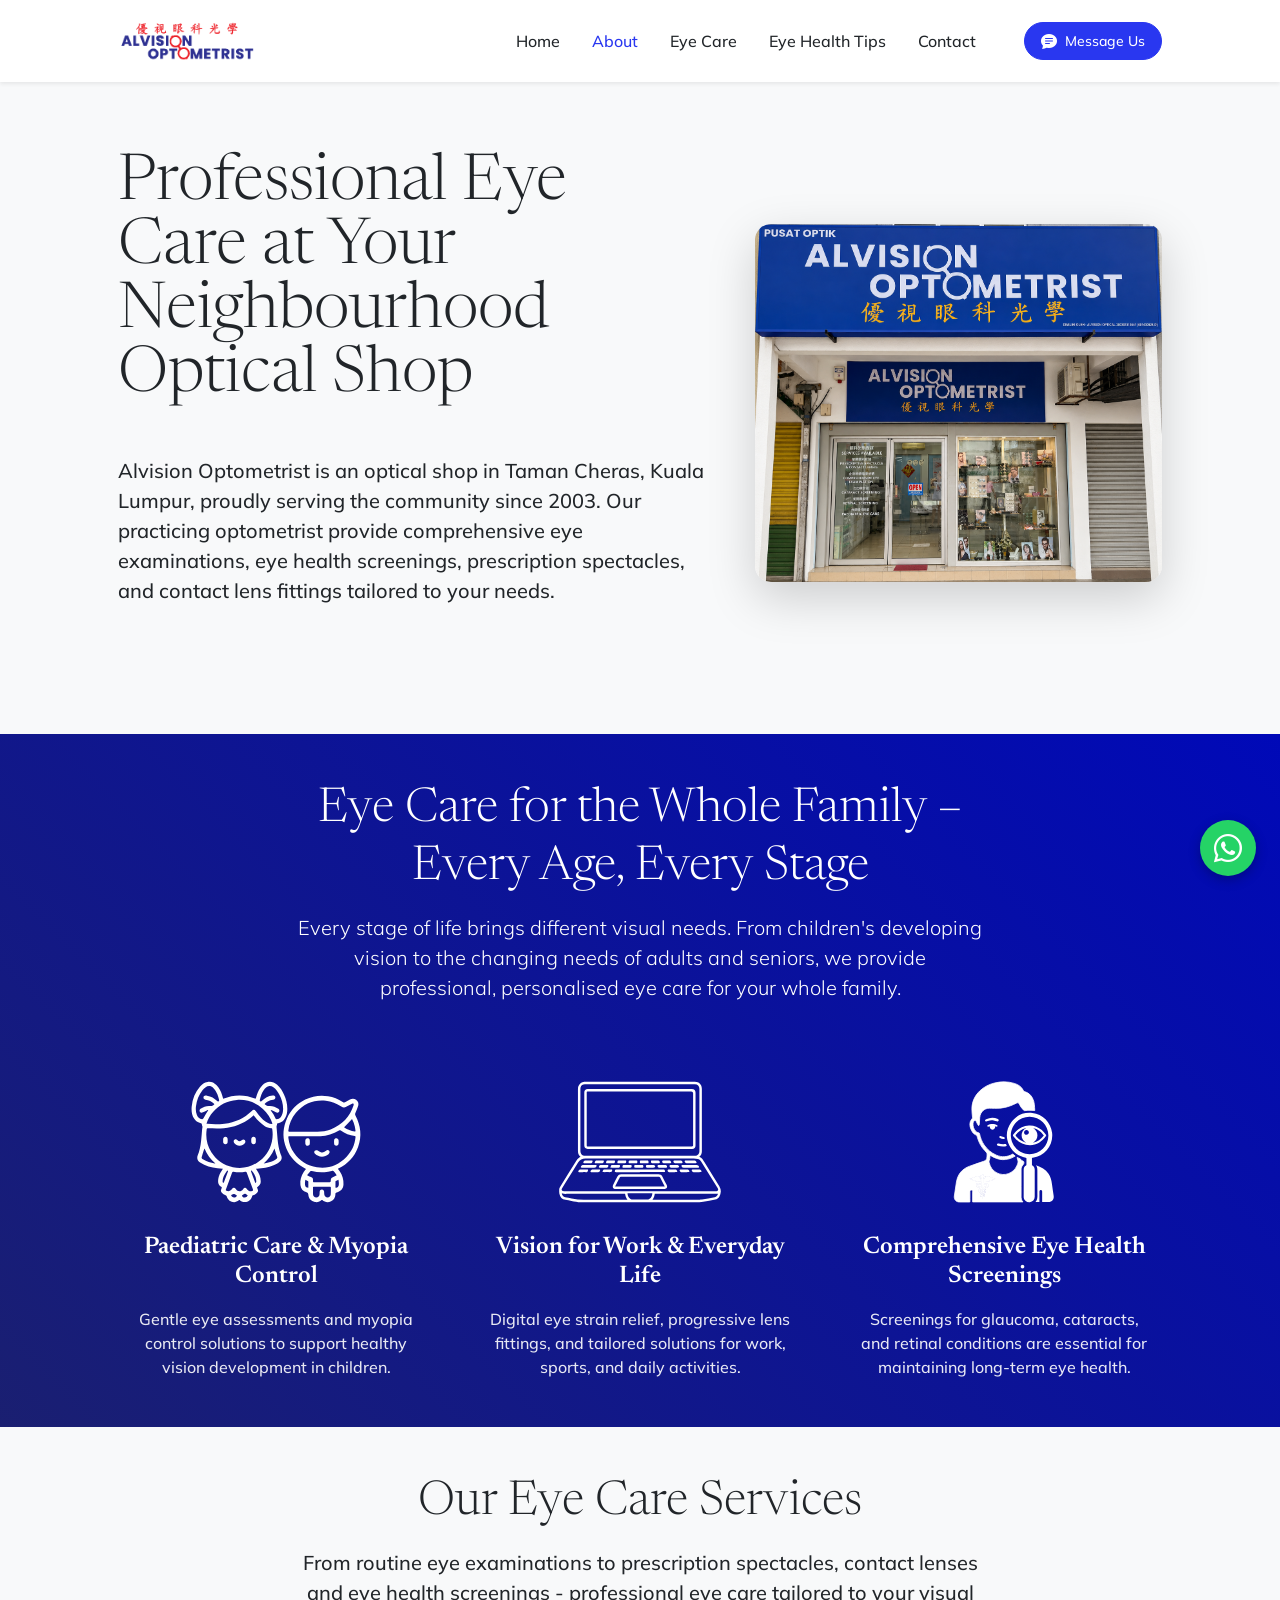
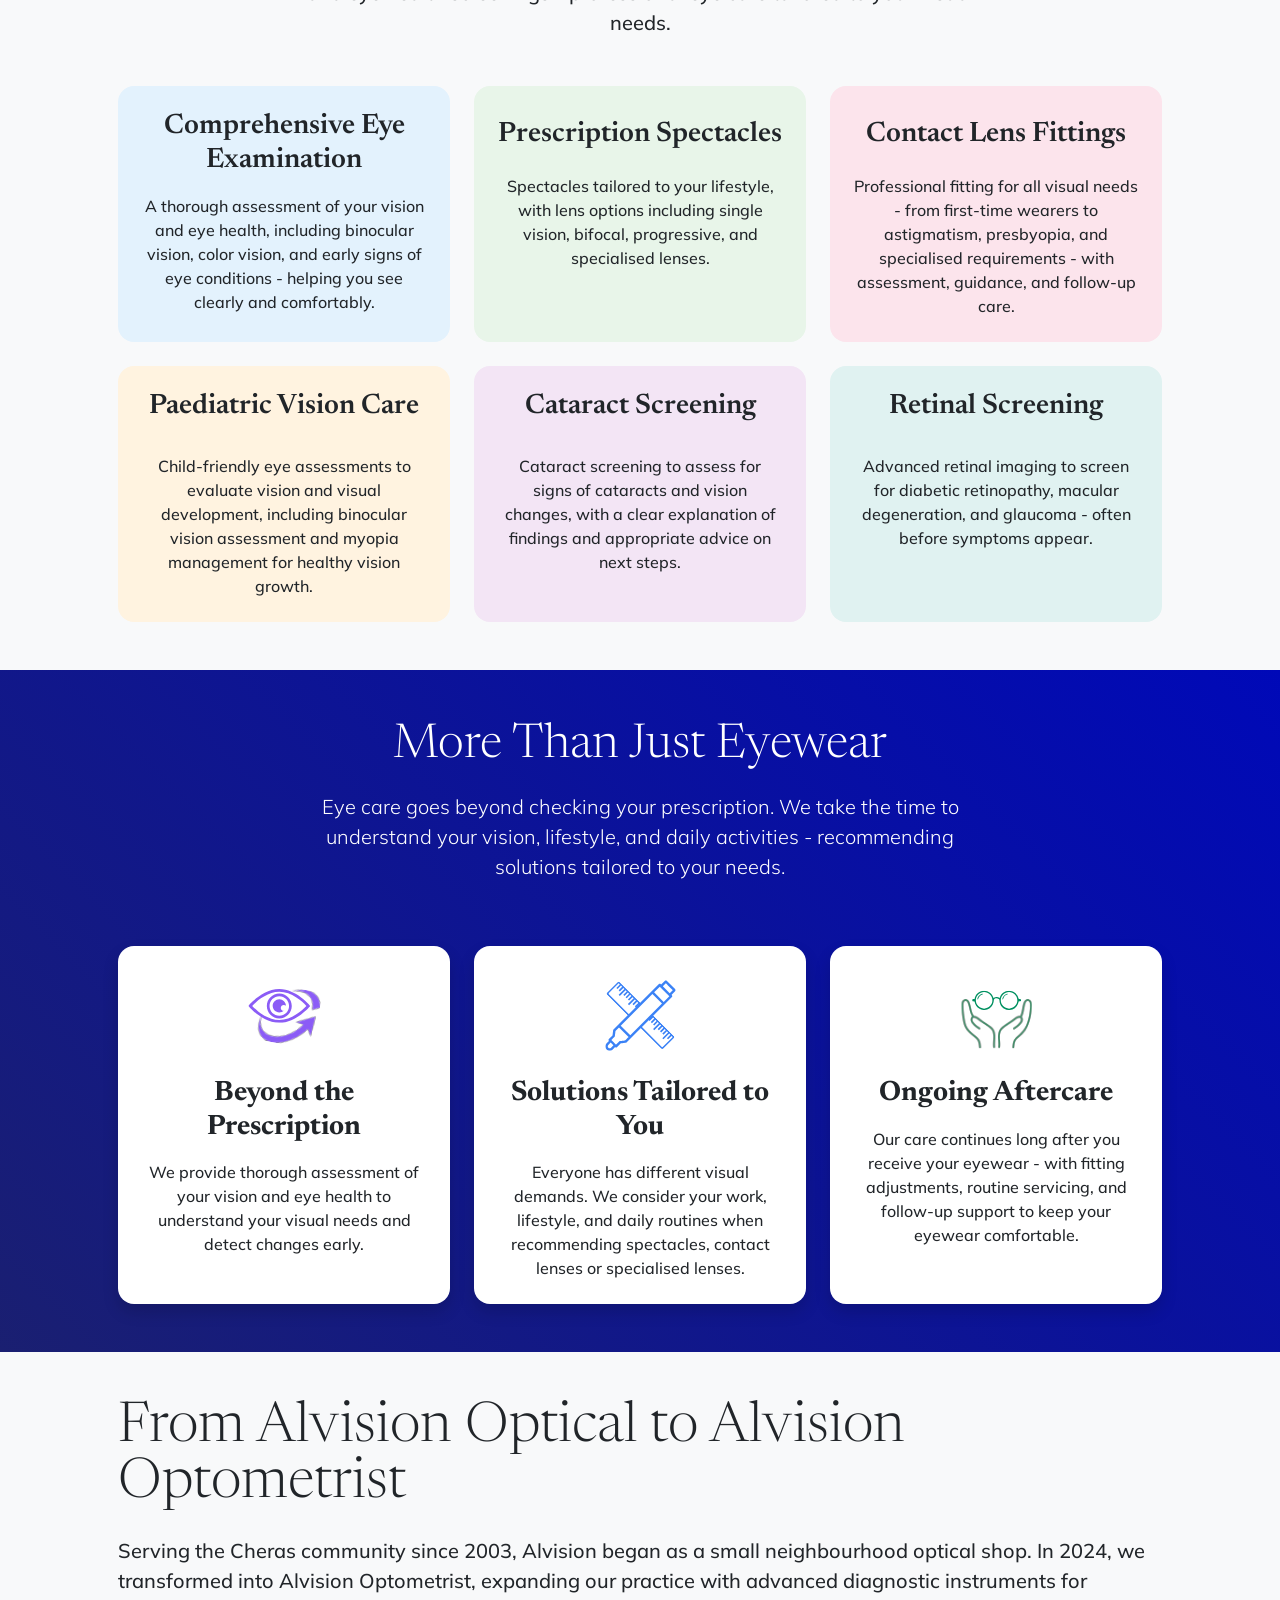
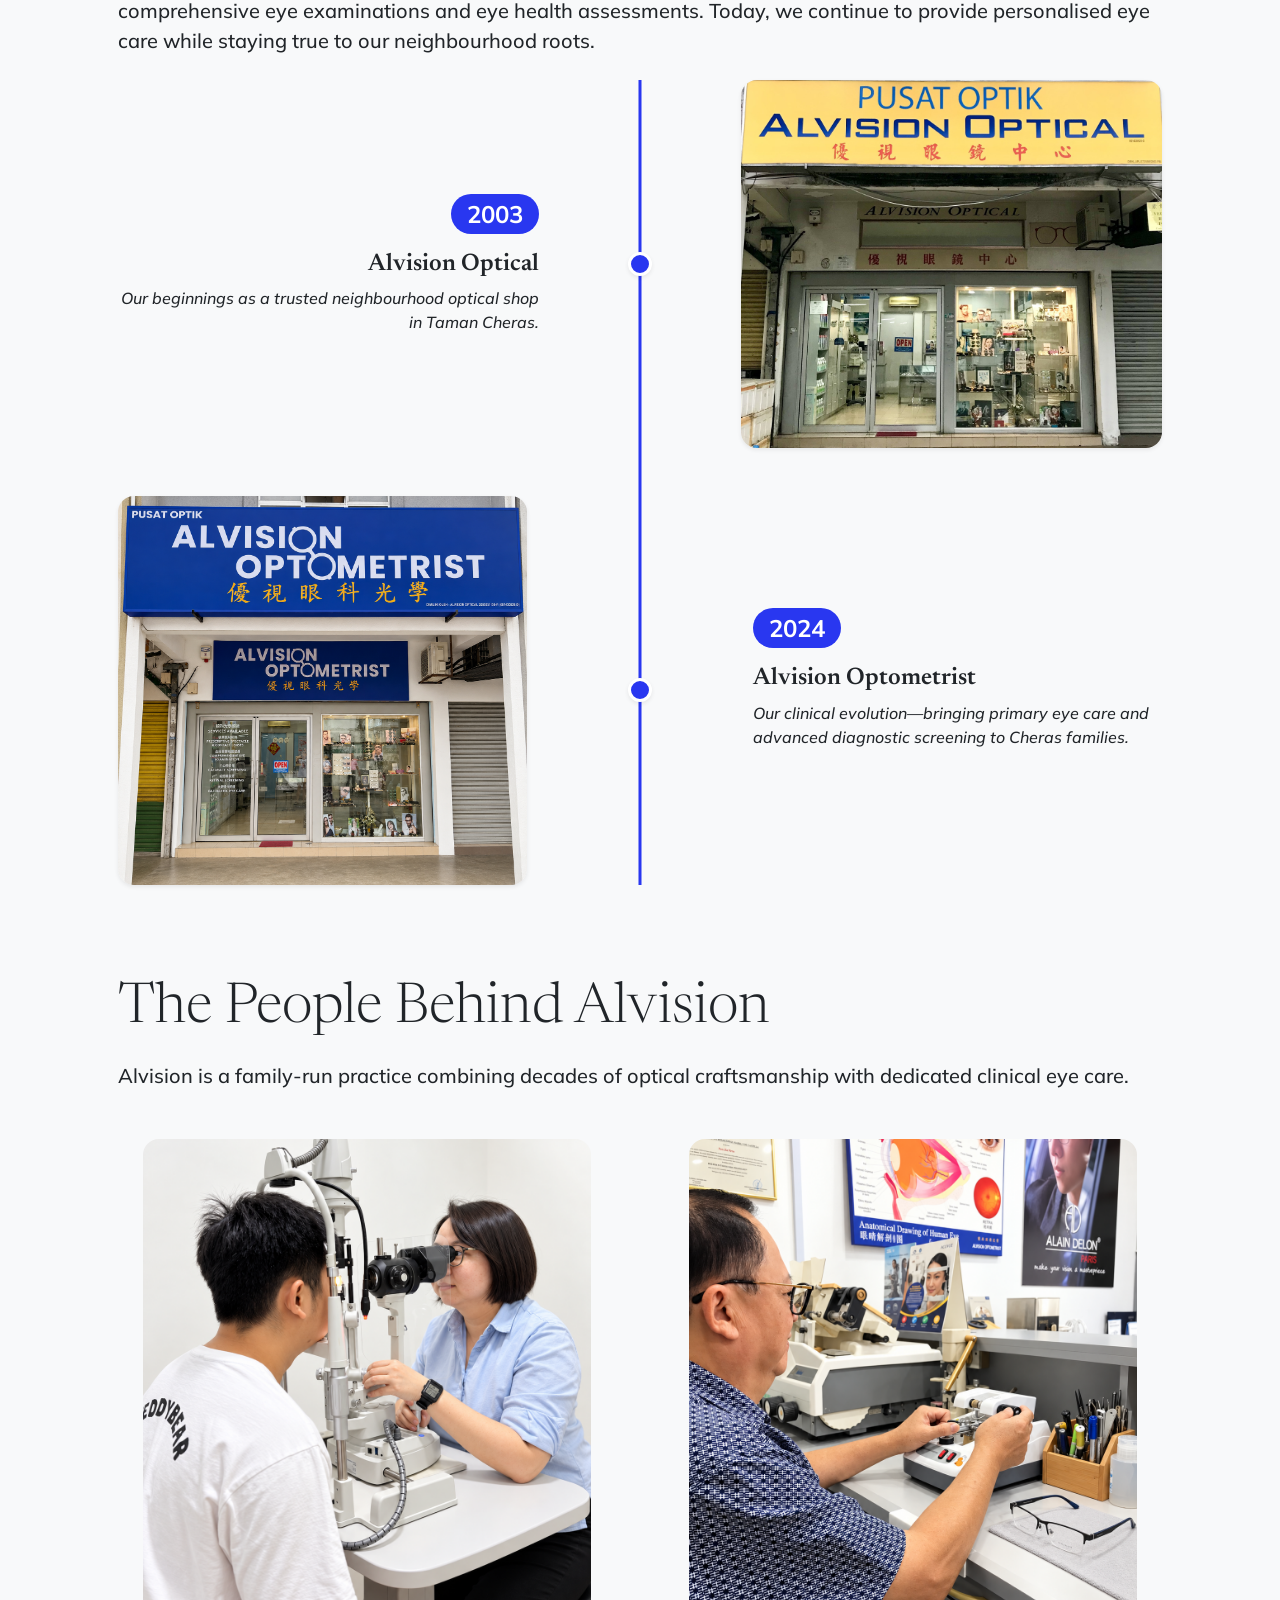
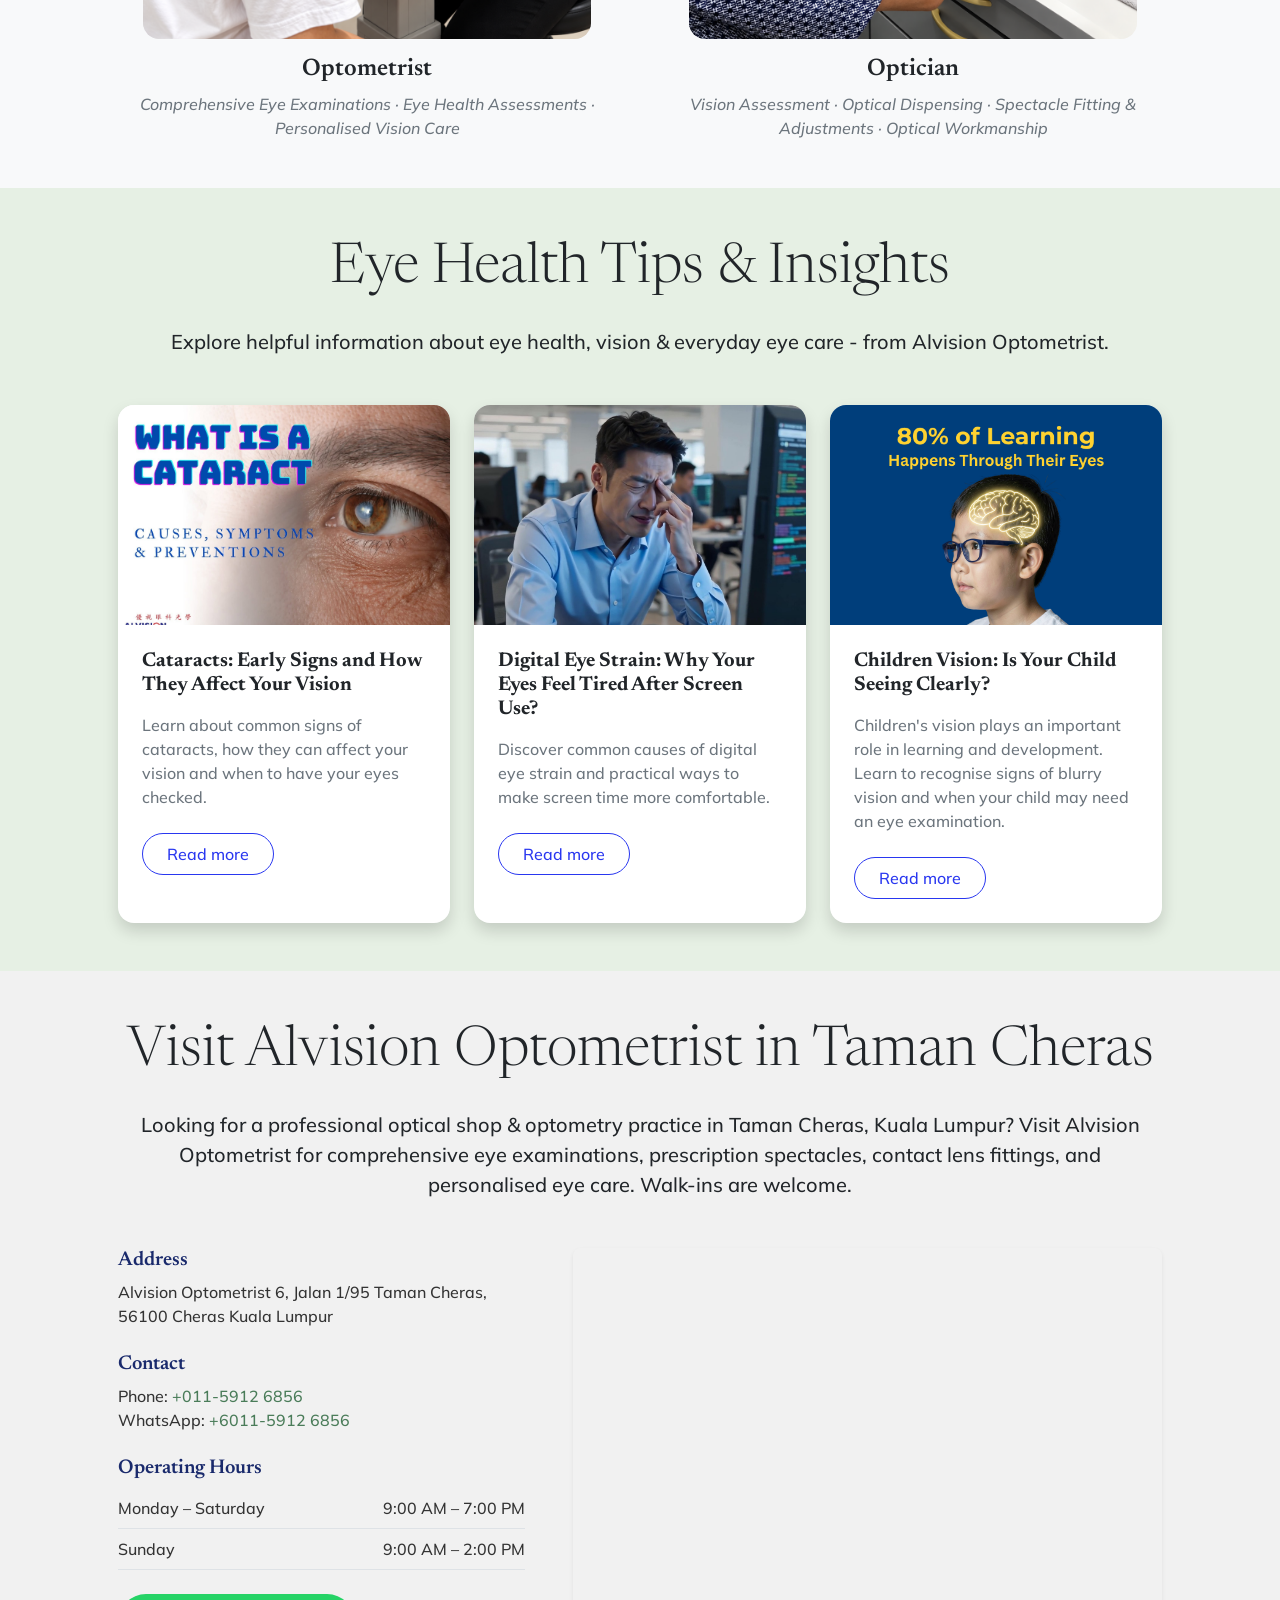
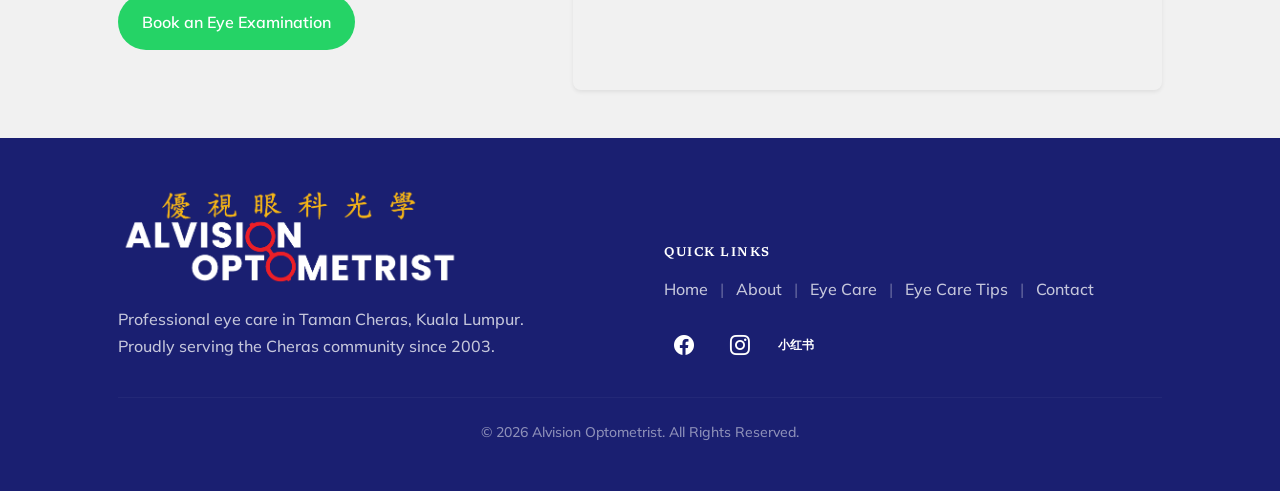
<file: index.html>
<!DOCTYPE html>
<html lang="en">
    <head>
        <meta charset="utf-8" />
        <meta name="viewport" content="width=device-width, initial-scale=1, shrink-to-fit=no" />
        <meta name="description" content="Alvision Optometrist is a professional optical shop and eye care practice in Taman Cheras, Kuala Lumpur. Providing comprehensive eye exams, spectacles, and contact lens fittings since 2003." />
        <meta name="author" content="Alvision Optometrist" />
        <meta property="og:type" content="website" />
        <meta property="og:site_name" content="Alvision Optometrist" />
        <meta property="og:title" content="Alvision Optometrist | Professional Eye Care & Optical Shop in Cheras" />
        <meta property="og:description" content="Professional Eye Care at Your Neighbourhood Optical Shop." />
        <meta property="og:image" content="https://www.alvisionoptometrist.com.my/assets/img/Alvision%20Storefront.png"/>
        <meta property="og:url" content="https://www.alvisionoptometrist.com.my" />
        <meta property="og:image:alt" content="Alvision Optometrist, a neighbourhood optical shop in Taman Cheras, Kuala Lumpur" />
        <title>Alvision Optometrist | Professional Eye Care & Optical Shop in Cheras</title>
        <link rel="icon" type="image/x-icon" href="assets/Alvision%20Icon.ico"/>
        <link rel="canonical" href="https://www.alvisionoptometrist.com.my"/>

        <!-- Bootstrap icons-->
        <link href="https://cdn.jsdelivr.net/npm/bootstrap-icons@1.5.0/font/bootstrap-icons.css" rel="stylesheet" />
        
        <!-- Google fonts-->
        <link rel="preconnect" href="https://fonts.gstatic.com" />
        <link href="https://fonts.googleapis.com/css2?family=Newsreader:ital,wght@0,600;1,600&amp;display=swap" rel="stylesheet" />
        <link href="https://fonts.googleapis.com/css2?family=Mulish:ital,wght@0,300;0,500;0,600;0,700;1,300;1,500;1,600;1,700&amp;display=swap" rel="stylesheet" />
        <link href="https://fonts.googleapis.com/css2?family=Kanit:ital,wght@0,400;1,400&amp;display=swap" rel="stylesheet" />
        
        
        <!-- ADDED: Chinese font fallback for future use -->
        <link href="https://fonts.googleapis.com/css2?family=Noto+Sans+SC:wght@300;400;500;700&display=swap" rel="stylesheet" />
        
        <!-- Core theme CSS (includes Bootstrap)-->
        <link href="css/styles.css" rel="stylesheet" />
        
        <!-- Google tag (gtag.js) -->
        <script async src="https://www.googletagmanager.com/gtag/js?id=G-LG9G84NLJ4"></script>
        <script>
            window.dataLayer = window.dataLayer || [];
            function gtag(){dataLayer.push(arguments);}
            gtag('js', new Date());

            gtag('config', 'G-LG9G84NLJ4');
        </script>
        
        <script type="application/ld+json">
        {
        "@context": "https://schema.org",
        "@graph": [
            {
            "@type": "Optician",
            "@id": "https://www.alvisionoptometrist.com.my/#business",
            "name": "Alvision Optometrist",
            "alternateName": "優視眼科光學",
            "url": "https://www.alvisionoptometrist.com.my/",
            "description": "Alvision Optometrist is a neighbourhood optometrist practice and professional optical shop in Taman Cheras, Kuala Lumpur, serving the community since 2003. We provide comprehensive eye examinations, eye health screenings, prescription spectacles and contact lens fittings.",
            "foundingDate": "2003",
            "logo": {
                "@type": "ImageObject",
                "url": "https://www.alvisionoptometrist.com.my/assets/img/Alvision%20Website%20Logo.png"
            },
            "image": [
                "https://www.alvisionoptometrist.com.my/assets/img/Alvision%20Storefront.png"
            ],
            "telephone": "+601159126856",
            "email": "alvisionoptometrist@gmail.com",
            "priceRange": "$$",
            "currenciesAccepted": "MYR",
            "paymentAccepted": "Cash, Credit Card, Debit Card, E-Wallet",
            "address": {
                "@type": "PostalAddress",
                "streetAddress": "6, Jalan 1/95, Taman Cheras",
                "addressLocality": "Cheras",
                "addressRegion": "Wilayah Persekutuan Kuala Lumpur",
                "postalCode": "56100",
                "addressCountry": "MY"
            },
            "geo": {
                "@type": "GeoCoordinates",
                "latitude": 3.1008222,
                "longitude": 101.7432395
            },
            "areaServed": [
                {
                "@type": "Place",
                "name": "Cheras, Kuala Lumpur, Malaysia"
                },
                {
                "@type": "City",
                "name": "Kuala Lumpur, Malaysia"
                }
            ],
            "openingHoursSpecification": [
                {
                "@type": "OpeningHoursSpecification",
                "dayOfWeek": [
                    "Monday",
                    "Tuesday",
                    "Wednesday",
                    "Thursday",
                    "Friday",
                    "Saturday"
                ],
                "opens": "09:00",
                "closes": "19:00"
                },
                {
                "@type": "OpeningHoursSpecification",
                "dayOfWeek": "Sunday",
                "opens": "09:00",
                "closes": "14:00"
                }
            ],
            "hasMap": "https://maps.app.goo.gl/LuJPkF5rGdErqUxD7",
            "sameAs": [
                "https://www.facebook.com/AlvisionOptometrist/",
                "https://www.instagram.com/alvisionoptometrist/",
                "https://xhslink.cn/m/6MMS0j9XGb7"
            ],
            "hasOfferCatalog": {
                "@type": "OfferCatalog",
                "name": "Eye Care Services and Optical Products",
                "itemListElement": [
                {
                    "@type": "Offer",
                    "itemOffered": {
                    "@type": "Service",
                    "name": "Comprehensive Eye Examination",
                    "description": "Comprehensive assessment of vision, prescription and relevant eye health indicators."
                    }
                },
                {
                    "@type": "Offer",
                    "itemOffered": {
                    "@type": "Service",
                    "name": "Cataract Screening",
                    "description": "Assessment for signs associated with cataracts and explanation of findings."
                    }
                },
                {
                    "@type": "Offer",
                    "itemOffered": {
                    "@type": "Service",
                    "name": "Retinal Screening",
                    "description": "Retinal imaging and assessment to identify visible retinal changes that may require further attention."
                    }
                },
                {
                    "@type": "Offer",
                    "itemOffered": {
                    "@type": "Service",
                    "name": "Paediatric Vision Care",
                    "description": "Vision assessments for children, including prescription and visual development considerations."
                    }
                },
                {
                    "@type": "Offer",
                    "itemOffered": {
                    "@type": "Service",
                    "name": "Contact Lens Fitting",
                    "description": "Contact lens suitability assessment, lens selection, trial fitting and handling guidance."
                    }
                },
                {
                    "@type": "Offer",
                    "itemOffered": {
                    "@type": "Service",
                    "name": "Prescription Spectacles, Custom Lenses and Sunglasses",
                    "description": "Personalised spectacle and lens solutions, including prescription lenses, frame selection and fitting."
                    }
                }
                ]
            }
            },
            {
              "@type": "WebSite",
              "@id": "https://www.alvisionoptometrist.com.my/#website",
              "url": "https://www.alvisionoptometrist.com.my/",
              "name": "Alvision Optometrist",
              "publisher": {
                "@id": "https://www.alvisionoptometrist.com.my/#business"
              },
              "inLanguage": [
                "en",
                "zh-CN",
                "ms"
              ]
            }
          ]
        }
        </script>
        
    </head>
    <body id="page-top">

        <!-- Navigation-->
        <nav class="navbar navbar-expand-lg navbar-light fixed-top shadow-sm" id="mainNav">
            <div class="container px-5">
                <!--Top Left Homepage Icon-->    
                <a class="navbar-brand fw-bold" href="#page-top">
                    <img src="assets/img/Alvision Website Logo.png" alt="Alvision Optometrist" data-i18n-alt="nav.brand_alt" height="40">
                </a>    
                <button class="navbar-toggler" type="button" data-bs-toggle="collapse" data-bs-target="#navbarResponsive" aria-controls="navbarResponsive" aria-expanded="false" aria-label="Toggle navigation">
                    <span data-i18n="nav.menu">Menu</span>
                    <i class="bi-list"></i>
                </button>
                <div class="collapse navbar-collapse" id="navbarResponsive">
                    <ul class="navbar-nav ms-auto me-4 my-3 my-lg-0">
                        <li class="nav-item"><a class="nav-link me-lg-3" href="#page-top" data-i18n="nav.home">Home</a></li>
                        <li class="nav-item"><a class="nav-link me-lg-3" href="#about" data-i18n="nav.about">About</a></li>
                        <li class="nav-item"><a class="nav-link me-lg-3" href="#eyecare" data-i18n="nav.eyecare">Eye Care</a></li>
                        <!-- Hidden Navi Bar Until Page is Ready
                        <li class="nav-item"><a class="nav-link me-lg-3" href="#brands" data-i18n="nav.brands">Brands</a></li>
                        -->
                        <li class="nav-item"><a class="nav-link me-lg-3" href="eye-health-tips.html" data-i18n="nav.eyehealthtips">Eye Health Tips</a></li>
                        <li class="nav-item"><a class="nav-link me-lg-3" href="#contactus" data-i18n="nav.contact">Contact</a></li>
                    </ul>
                    
                    <!-- ADDED: Hidden language switcher for future use. Remove "d-none" when Chinese is ready -->
                    <div class="d-none me-3" id="lang-switcher">
                        <button class="btn btn-sm btn-outline-secondary" onclick="setLanguage('en')">EN</button>
                        <button class="btn btn-sm btn-outline-secondary" onclick="setLanguage('zh')">中文</button>
                    </div>
                    
                    <button class="btn btn-primary rounded-pill px-3 mb-2 mb-lg-0" data-bs-toggle="modal" data-bs-target="#feedbackModal">
                        <span class="d-flex align-items-center">
                            <i class="bi-chat-text-fill me-2"></i>
                            <span class="small" data-i18n="nav.contact_btn">Message Us</span>
                        </span>
                    </button>
                </div>
            </div>
        </nav>

        <!-- Floating WhatsApp Button -->
        <a href="https://wa.me/601159126856?text=Hi%20Alvision%2C%20I%27d%20like%20to%20enquire%20about%20an%20eye%20examination."
            target="_blank"
            rel="noopener"
            aria-label="Chat with us on WhatsApp"
            class="whatsapp-float">
            <i class="bi bi-whatsapp"></i>
            <span class="whatsapp-float__bubble">Chat with us</span>
        </a>
        
        <!-- Section 1: Hero -->
        <header class="masthead">
            <div class="container px-5">
                <div class="row gx-5 align-items-center">
                    <div class="col-lg-7 d-flex align-items-center">
                        <div class="text-center text-lg-start">
                            <h1 class="display-3 lh-1 mb-5" data-i18n="hero.title">Professional Eye Care at Your Neighbourhood Optical Shop</h1>
                            <p class="lead fw-normal text-dark mb-5" data-i18n="hero.description">Alvision Optometrist is an optical shop in Taman Cheras, Kuala Lumpur, proudly serving the community since 2003. Our practicing optometrist provide comprehensive eye examinations, eye health screenings, prescription spectacles, and contact lens fittings tailored to your needs.</p>
                        </div>
                    </div>
                    <div class="col-lg-5">
                        <div class="masthead-device-mockup">
                            <img 
                                src="assets/img/Alvision Storefront.png" 
                                alt="Alvision Optometrist Shop Front in Taman Cheras" 
                                class="img-fluid rounded-4 shadow-lg"
                                style="max-height: 600px; object-fit: cover; width: 100%;"
                            >
                        </div>
                    </div>
                </div>
            </div>
        </header>
        
                <!-- Section 2 Family Eye Care Section -->
        <section id="eyecare" class="text-center bg-gradient-primary-to-secondary py-5">
            <div class="container px-5">
                
                <div class="row justify-content-center mb-5">
                    <div class="col-lg-8">
                        <h2 class="text-white display-5 mb-3" data-i18n="family.title">Eye Care for the Whole Family – Every Age, Every Stage</h2>
                        <p class="text-white lead" data-i18n="family.subtitle">Every stage of life brings different visual needs. From children's developing vision to the changing needs of adults and seniors, we provide professional, personalised eye care for your whole family.</p>
                    </div>
                </div>
                
                <div class="row gx-5">
                    <div class="col-md-4 mb-4 mb-md-0">
                        <div class="text-center px-2">
                            <img src="assets/img/Icon Paed.svg" alt=" " class="mb-3" style="height: 150px; width:auto;">
                            <h3 class="text-white h4 mb-3" data-i18n="services.paediatric.title">Paediatric Care & Myopia Control</h3>
                            <p class="text-white mb-0" style="opacity: 0.9;" data-i18n="services.paediatric.desc">Gentle eye assessments and myopia control solutions to support healthy vision development in children.</p>
                        </div>
                    </div>
                    
                    <div class="col-md-4 mb-4 mb-md-0">
                        <div class="text-center px-2">
                            <img src="assets/img/Icon Laptop.svg" alt=" " class="mb-3" style="height: 150px; width:auto;">
                            <h3 class="text-white h4 mb-3" data-i18n="services.vision.title">Vision for Work & Everyday Life</h3>
                            <p class="text-white mb-0" style="opacity: 0.9;" data-i18n="services.vision.desc">Digital eye strain relief, progressive lens fittings, and tailored solutions for work, sports, and daily activities.</p>
                        </div>
                    </div>
                    
                    <div class="col-md-4">
                        <div class="text-center px-2">
                            <img src="assets/img/Icon Eye Exam.svg" alt=" " class="mb-3" style="height: 150px; width:auto;">
                            <h3 class="text-white h4 mb-3" data-i18n="services.screening.title">Comprehensive Eye Health Screenings</h3>
                            <p class="text-white mb-0" style="opacity: 0.9;" data-i18n="services.screening.desc">Screenings for glaucoma, cataracts, and retinal conditions are essential for maintaining long-term eye health.</p>
                        </div>
                    </div>
                </div>
            </div>
        </section>

        <!-- Section 3 Our Eye Care Services -->
        <section class="py-5 bg-light">
            <div class="container px-5">
                
                <div class="row justify-content-center mb-5">
                    <div class="col-lg-8 text-center">
                        <h2 class="display-5 mb-3" data-i18n="services.section.title">Our Eye Care Services</h2>
                        <p class="lead fw-normal text-dark mb-0" data-i18n="services.section.subtitle">From routine eye examinations to prescription spectacles, contact lenses and eye health screenings - professional eye care tailored to your visual needs.</p>
                    </div>
                </div>
                
                <div class="row g-4">
                    <!-- Service 1. Comprehensive Eye Examination -->
                    <div class="col-12 col-md-4">
                        <div class="card h-100 border-0 rounded-4" style="background-color: #E3F2FD;">
                            <div class="card-body text-center p-4">
                                <h3 class="card-title mb-3 d-flex align-items-center justify-content-center text-center" style="min-height: 3rem;" data-i18n="services.1.title">Comprehensive Eye Examination</h3>
                                <p class="card-text text-dark" data-i18n="services.1.desc">A thorough assessment of your vision and eye health, including binocular vision, color vision, and early signs of eye conditions - helping you see clearly and comfortably.</p>
                            </div>
                        </div>
                    </div>
                    
                    <!-- Service 2. Prescription Spectacles -->
                    <div class="col-12 col-md-4">
                        <div class="card h-100 border-0 rounded-4" style="background-color: #E8F5E9;">
                            <div class="card-body text-center p-4">
                                <h3 class="card-title mb-3 d-flex align-items-center justify-content-center text-center" style="min-height: 3rem;" data-i18n="services.2.title">Prescription Spectacles</h3>
                                <p class="card-text text-dark" data-i18n="services.2.desc">Spectacles tailored to your lifestyle, with lens options including single vision, bifocal, progressive, and specialised lenses.</p>
                            </div>
                        </div>
                    </div>
                    
                    <!-- Service 3. Contact Lens Fittings -->
                    <div class="col-12 col-md-4">
                        <div class="card h-100 border-0 rounded-4" style="background-color: #FCE4EC;">
                            <div class="card-body text-center p-4">
                                <h3 class="card-title mb-3 d-flex align-items-center justify-content-center text-center" style="min-height: 3rem;" data-i18n="services.3.title">Contact Lens Fittings</h3>
                                <p class="card-text text-dark" data-i18n="services.3.desc">Professional fitting for all visual needs - from first-time wearers to astigmatism, presbyopia, and specialised requirements - with assessment, guidance, and follow-up care.</p>
                            </div>
                        </div>
                    </div>
                    
                    <!-- Service 4. Paediatric Vision Care -->
                    <div class="col-12 col-md-4">
                        <div class="card h-100 border-0 rounded-4" style="background-color: #FFF3E0;">
                            <div class="card-body text-center p-4">
                                <h3 class="card-title mb-3" style="min-height: 3rem;" data-i18n="services.4.title">Paediatric Vision Care</h3>
                                <p class="card-text text-dark" data-i18n="services.4.desc">Child-friendly eye assessments to evaluate vision and visual development, including binocular vision assessment and myopia management for healthy vision growth.</p>
                            </div>
                        </div>
                    </div>
                    
                    <!-- Service 5. Cataract Screening -->
                    <div class="col-12 col-md-4">
                        <div class="card h-100 border-0 rounded-4" style="background-color: #F3E5F5;">
                            <div class="card-body text-center p-4">
                                <h3 class="card-title mb-3" style="min-height: 3rem;" data-i18n="services.5.title">Cataract Screening</h3>
                                <p class="card-text text-dark" data-i18n="services.5.desc">Cataract screening to assess for signs of cataracts and vision changes, with a clear explanation of findings and appropriate advice on next steps.</p>
                            </div>
                        </div>
                    </div>
                    
                    <!-- Service 6. Retinal Screenings -->
                    <div class="col-12 col-md-4">
                        <div class="card h-100 border-0 rounded-4" style="background-color: #E0F2F1;">
                            <div class="card-body text-center p-4">
                                <h3 class="card-title mb-3" style="min-height: 3rem;" data-i18n="services.6.title">Retinal Screening</h3>
                                <p class="card-text text-dark" data-i18n="services.6.desc">Advanced retinal imaging to screen for diabetic retinopathy, macular degeneration, and glaucoma - often before symptoms appear.</p>
                            </div>
                        </div>
                    </div>
                </div>
            </div>
        </section>
        
        <!-- Section 4 More Than Just Eyewear -->
        <section class="text-center bg-gradient-primary-to-secondary py-5">
            <div class="container px-5">
            <div class="row justify-content-center mb-5">
                <div class="col-lg-8 text-center">
                    <h2 class="text-white display-5 mb-3" data-i18n="choose.title">More Than Just Eyewear</h2>
                    <p class="lead text-white lead" data-i18n="choose.subtitle">Eye care goes beyond checking your prescription. We take the time to understand your vision, lifestyle, and daily activities - recommending solutions tailored to your needs.</p>
                </div>
            </div>
        
            <div class="row g-4">
                <!-- Card 1 -->
                <div class="col-12 col-md-4">
                    <div class="card h-100 border-0 shadow bg-white rounded-4 p-4 text-center">
                        <div class="mb-4 mt-2">
                            <img src="assets/img/Icon Beyond Prescription.svg" alt="Beyond Prescription" style="height: 75px; width: auto;">
                        </div>
                        <h3 class="fw-bold mb-3" data-i18n="choose.1.title">Beyond the Prescription</h3>
                        <p class="text-dark medium mb-0" data-i18n="choose.1.desc">We provide thorough assessment of your vision and eye health to understand your visual needs and detect changes early.</p>
                    </div>
                </div>
            
                <!-- Card 2 -->
                <div class="col-12 col-md-4">
                    <div class="card h-100 border-0 shadow bg-white rounded-4 p-4 text-center">
                        <div class="mb-4 mt-2">
                            <img src="assets/img/Icon Tailored.svg" alt="Tailored Made" style="height: 75px; width: auto;">
                        </div>
                        <h3 class="fw-bold mb-3" data-i18n="choose.2.title">Solutions Tailored to You</h3>
                        <p class="text-dark medium mb-0" data-i18n="choose.2.desc">Everyone has different visual demands. We consider your work, lifestyle, and daily routines when recommending spectacles, contact lenses or specialised lenses.</p>
                    </div>
                </div>
            
                <!-- Card 3 -->
                <div class="col-12 col-md-4">
                    <div class="card h-100 border-0 shadow bg-white rounded-4 p-4 text-center">
                        <div class="mb-4 mt-2">
                            <img src="assets/img/Icon Aftercare.svg" alt="Aftercare" style="height: 75px; width: auto;">
                        </div>
                        <h3 class="fw-bold mb-3" data-i18n="choose.3.title">Ongoing Aftercare</h3>
                        <p class="text-dark medium mb-0" data-i18n="choose.3.desc">Our care continues long after you receive your eyewear - with fitting adjustments, routine servicing, and follow-up support to keep your eyewear comfortable.</p>
                    </div>
                </div>
            </div>
        </section>


        <!-- Section 5: Our History Timeline -->
        <section id="about" class="bg-light py-5">
            <div class="container px-5">
                
                <div class="row gx-5">
                    <div class="col-12">
                        <h2 class="display-4 lh-1 mb-4" data-i18n="history.title">From Alvision Optical to Alvision Optometrist</h2>
                        <p class="lead fw-normal text-dark mb-0" data-i18n="history.subtitle">Serving the Cheras community since 2003, Alvision began as a small neighbourhood optical shop. In 2024, we transformed into Alvision Optometrist, expanding our practice with advanced diagnostic instruments for comprehensive eye examinations and eye health assessments. Today, we continue to provide personalised eye care while staying true to our neighbourhood roots.</p>
                        <br>
                    </div>
                </div>
                
                <div class="position-relative">
                    <div class="d-none d-md-block position-absolute top-0 bottom-0 start-50 translate-middle-x border-start border-3 border-primary"></div>
                    
                    <!-- Timeline Item 1: Text Left, Photo Right -->
                    <div class="row align-items-center mb-5 position-relative">
                        <div class="col-md-5 text-md-end mb-3 mb-md-0">
                            <span class="badge bg-primary rounded-pill mb-3 px-3 py-2 fs-4">2003</span>
                            <h3 class="h4 mb-2" data-i18n="history.1.title">Alvision Optical</h3>
                            <p class="fst-italic text-dark mb-0" data-i18n="history.1.desc">Our beginnings as a trusted neighbourhood optical shop in Taman Cheras.</p>
                        </div>
                        <div class="col-md-2 text-center position-relative">
                            <!-- Timeline Dot -->
                            <div class="d-none d-md-block bg-primary rounded-circle mx-auto border border-3 border-white shadow-sm" style="width: 24px; height: 24px;"></div>
                        </div>
                        <div class="col-md-5">
                            <img src="assets/img/Old Alvision Photo.jpg" alt="Alvision Optical 2003" class="img-fluid rounded-4 shadow-sm" data-i18n-alt="history.1.alt">
                        </div>
                    </div>
                    
                    <!-- Timeline Item 2: Photo Left, Text Right -->
                    <div class="row align-items-center position-relative">
                        <div class="col-12 col-md-5 mb-3 mb-md-0 pe-md-4">
                            <img src="assets/img/New Alvision Photo.png" alt="Alvision Optometrist 2024" class="img-fluid rounded-4 shadow-sm" data-i18n-alt="history.2.alt">
                        </div>
                        <div class="col-md-2 d-none d-md-flex justify-content-center position-relative">
                            <div class="bg-primary rounded-circle border border-3 border-white shadow-sm" style="width: 24px; height: 24px;"></div>
                        </div>
                        <div class="col-12 col-md-5 text-md-start ps-md-4">
                            <span class="badge bg-primary rounded-pill mb-3 px-3 py-2 fs-4">2024</span>
                            <h3 class="h4 mb-2" data-i18n="history.2.title">Alvision Optometrist</h3>
                            <p class="fst-italic text-dark mb-0" data-i18n="history.2.desc">Our clinical evolution—bringing primary eye care and advanced diagnostic screening to Cheras families.</p>
                            <br>
                        </div>
                    </div>
                </div>
            </div>
        </section>

                
        <!-- Section 5b: People Behind Alvision -->
        <section class="bg-light py-5">
                <div class="container px-5">
                <div class="row gx-5">
                    <div class="col-12">
                        <h3 class="display-4 lh-1 mb-4" data-i18n="basic.title">The People Behind Alvision</h3>
                        <p class="lead fw-normal text-dark mb-0" data-i18n="basic.desc">Alvision is a family-run practice combining decades of optical craftsmanship with dedicated clinical eye care.</p>
                    </div>
                </div>

                <div class="row gx-5 mt-5 align-items-start">
                    <!-- Optometrist -->
                    <div class="col-12 col-md-6 text-center mb-5 mb-md-0">
                        <img class="img-fluid rounded-4 mb-3" src="assets/img/Optometrist Photo.png" alt="Optometrist performing Anterior Eye Examinations" style="max-height: 500px; object-fit: cover; width: 90%;">
                        <h3 class="h4 mb-2" data-i18n="history.img1.title">Optometrist</h3>
                        <p class="fst-italic text-muted mb-0" data-i18n="history.img1.desc">Comprehensive Eye Examinations · Eye Health Assessments · Personalised Vision Care</p>
                    </div>
                    
                    <!-- Optician -->
                    <div class="col-12 col-md-6 text-center">
                        <img class="img-fluid rounded-4 mb-3" src="assets/img/Optician Photo.png" alt="Optician performing lens fittings" style="max-height: 500px; object-fit: cover; width: 90%;">
                        <h3 class="h4 mb-2" data-i18n="history.img2.title">Optician</h3>
                        <p class="fst-italic text-muted mb-0" data-i18n="history.img2.desc">Vision Assessment · Optical Dispensing · Spectacle Fitting & Adjustments · Optical Workmanship</p>
                    </div>
                </div>
            </div>
        </section>

        <!-- Section 6: Eye Health Tips & Insights -->
        <section id="eyehealthtips" class="py-5" style="background-color: #e6f0e4;">
            <div class="container px-5">
                <div class="row gx-5 mb-5">
                    <div class="col-12 text-center">
                        <h2 class="display-4 mb-4" data-i18n="tips.title">Eye Health Tips & Insights</h2>
                        <p class="lead fw-normal text-dark mb-0" data-i18n="tips.subtitle">Explore helpful information about eye health, vision & everyday eye care - from Alvision Optometrist.</p>
                    </div>
                </div>
                
                <div class="row g-4">
                    <!-- Card 1 -->
                    <div class="col-12 col-md-4">
                        <div class="card h-100 border-0 shadow rounded-4 overflow-hidden">
                            <a href="#">
                                <img class="card-img-top" src="assets/img/Blog 1 Cataract.jpg" alt="Cataract Tips" style="height: 220px; object-fit: cover;">
                            </a>
                            <div class="card-body p-4">
                                <a href="#" class="text-decoration-none text-dark">
                                    <h5 class="card-title fw-bold mb-3" data-i18n="tips.1.title">Cataracts: Early Signs and How They Affect Your Vision</h5>
                                </a>
                                <p class="card-text text-muted mb-4" data-i18n="tips.1.desc">Learn about common signs of cataracts, how they can affect your vision and when to have your eyes checked.</p>
                                <a href="#" class="btn btn-outline-primary rounded-pill px-4 py-2 d-inline-flex align-items-center gap-2" data-i18n="tips.readmore">
                                    Read more
                                    <svg xmlns="http://www.w3.org/2000/svg" width="16" height="16" fill="currentColor" viewBox="0 0 16 16">
                                        <path fill-rule="evenodd" d="M1 8a.5.5 0 0 1 .5-.5h11.793l-3.147-3.146a.5.5 0 0 1 .708-.708l4 4a.5.5 0 0 1 0 .708l-4 4a.5.5 0 0 1-.708-.708L13.293 8.5H1.5A.5.5 0 0 1 1 8z"/>
                                    </svg>
                                </a>
                            </div>
                        </div>
                    </div>
                    
                    <!-- Card 2 -->
                    <div class="col-12 col-md-4">
                        <div class="card h-100 border-0 shadow rounded-4 overflow-hidden">
                            <a href="#">
                                <img class="card-img-top" src="assets/img/Blog 2 Digital Eye Strain.jpg" alt="Digital eye strain tips" style="height: 220px; object-fit: cover;">
                            </a>
                            <div class="card-body p-4">
                                <a href="#" class="text-decoration-none text-dark">
                                    <h5 class="card-title fw-bold mb-3" data-i18n="tips.2.title">Digital Eye Strain: Why Your Eyes Feel Tired After Screen Use?</h5>
                                </a>
                                <p class="card-text text-muted mb-4" data-i18n="tips.2.desc">Discover common causes of digital eye strain and practical ways to make screen time more comfortable.</p>
                                <a href="#" class="btn btn-outline-primary rounded-pill px-4 py-2 d-inline-flex align-items-center gap-2" data-i18n="tips.readmore">
                                    Read more
                                    <svg xmlns="http://www.w3.org/2000/svg" width="16" height="16" fill="currentColor" viewBox="0 0 16 16">
                                        <path fill-rule="evenodd" d="M1 8a.5.5 0 0 1 .5-.5h11.793l-3.147-3.146a.5.5 0 0 1 .708-.708l4 4a.5.5 0 0 1 0 .708l-4 4a.5.5 0 0 1-.708-.708L13.293 8.5H1.5A.5.5 0 0 1 1 8z"/>
                                    </svg>
                                </a>
                            </div>
                        </div>
                    </div>
                    
                    <!-- Card 3 -->
                    <div class="col-12 col-md-4">
                        <div class="card h-100 border-0 shadow rounded-4 overflow-hidden">
                            <a href="#">
                                <img class="card-img-top" src="assets/img/Blog 3 Children Vision.png" alt="Children vision tips" style="height: 220px; object-fit: cover;">
                            </a>
                            <div class="card-body p-4">
                                <a href="#" class="text-decoration-none text-dark">
                                    <h5 class="card-title fw-bold mb-3" data-i18n="tips.3.title">Children Vision: Is Your Child Seeing Clearly?</h5>
                                </a>
                                <p class="card-text text-muted mb-4" data-i18n="tips.3.desc">Children's vision plays an important role in learning and development. Learn to recognise signs of blurry vision and when your child may need an eye examination.</p>
                                <a href="#" class="btn btn-outline-primary rounded-pill px-4 py-2 d-inline-flex align-items-center gap-2" data-i18n="tips.readmore">
                                    Read more
                                    <svg xmlns="http://www.w3.org/2000/svg" width="16" height="16" fill="currentColor" viewBox="0 0 16 16">
                                        <path fill-rule="evenodd" d="M1 8a.5.5 0 0 1 .5-.5h11.793l-3.147-3.146a.5.5 0 0 1 .708-.708l4 4a.5.5 0 0 1 0 .708l-4 4a.5.5 0 0 1-.708-.708L13.293 8.5H1.5A.5.5 0 0 1 1 8z"/>
                                    </svg>
                                </a>
                            </div>
                        </div>
                    </div>
                </div>
            </div>
        </section>

        <!-- Section 7: Visit Our Clinic -->
        <section id="contactus" class="py-5" style="background: rgb(241, 241, 241);">
            <div class="container px-5">
                
                <div class="row gx-5 mb-5">
                    <div class="col-12 text-center">
                        <h2 class="display-4 mb-4" data-i18n="contact.title">Visit Alvision Optometrist in Taman Cheras</h2>
                        <p class="lead fw-normal text-dark mb-0" data-i18n="contact.subtitle">Looking for a professional optical shop & optometry practice in Taman Cheras, Kuala Lumpur? Visit Alvision Optometrist for comprehensive eye examinations, prescription spectacles, contact lens fittings, and personalised eye care. Walk-ins are welcome.</p>
                    </div>
                </div>

                <div class="row g-5 align-items-stretch">
                    <!-- LEFT COLUMN: Address, Contact, Hours -->
                    <div class="col-lg-5">
                        <div class="mb-4">
                            <h5 style="color: #1a2a6c;" data-i18n="contact.address_title">
                                <i class="bi bi-geo-alt-fill me-2 text-primary"></i>
                                Address
                            </h5>
                            <p class="mb-0" style="color: #333;" data-i18n="contact.address_text">
                                Alvision Optometrist<br />
                                6, Jalan 1/95<br />
                                Taman Cheras, 56100 Cheras<br />
                                Kuala Lumpur
                            </p>
                        </div>

                        <!-- Contact Number -->
                        <div class="mb-4">
                            <h5 style="color: #1a2a6c;" data-i18n="contact.contact_title">
                                <i class="bi bi-telephone-fill me-2 text-primary"></i>
                                Contact
                            </h5>
                            <p class="mb-0" style="color: #333;">
                                <span data-i18n="contact.phone_label">Phone:</span> <a href="tel:+601159126856" style="color: #4a7c59; text-decoration: none;">+011-5912 6856</a>
                            </p>
                            <p class="mb-0" style="color: #333;">
                                <span data-i18n="contact.whatsapp_label">WhatsApp:</span> <a href="https://wa.me/6011159126856" target="_blank" style="color: #4a7c59; text-decoration: none;">+6011-5912 6856</a>
                            </p>
                        </div>

                        <!-- Operating Hours -->
                        <div class="mb-4">
                            <h5 style="color: #1a2a6c;" data-i18n="contact.hours_title">
                                <i class="bi bi-clock-fill me-2 text-primary"></i>
                                Operating Hours
                            </h5>
                            <ul class="list-unstyled mb-0" style="color: #333;">
                                <li class="d-flex justify-content-between border-bottom py-2">
                                    <span data-i18n="contact.mon_sat">Monday – Saturday</span>
                                    <span data-i18n="contact.time_mon_sat">9:00 AM – 7:00 PM</span>
                                </li>
                                <li class="d-flex justify-content-between border-bottom py-2">
                                    <span data-i18n="contact.sunday">Sunday</span>
                                    <span data-i18n="contact.time_sun">9:00 AM – 2:00 PM</span>
                                </li>
                            </ul>
                        </div>

                        <!-- ✅ Button moved here — inside the left column, below hours -->
                        <div class="mt-4">
                            <a href="https://wa.me/601159126856?text=Hi%20Alvision%2C%20I%27d%20like%20to%20book%20an%20eye%20examination."
                            target="_blank"
                            class="btn py-3 px-4 rounded-pill text-white"
                            style="background-color: #25D366; border: none; font-weight: 600;"
                            data-i18n="contact.book_btn">
                                <i class="bi bi-whatsapp me-2"></i>
                                Book an Eye Examination
                            </a>
                        </div>
                    </div>

                    <!-- RIGHT COLUMN: Google Map -->
                    <div class="col-lg-7">
                        <div class="ratio ratio-4x3 h-100 rounded-3 overflow-hidden shadow-sm">
                        <iframe
                            src="https://www.google.com/maps/embed?pb=!1m14!1m8!1m3!1d3983.9775104021332!2d101.7397634!3d3.1006347!3m2!1i1024!2i768!4f13.1!3m3!1m2!1s0x31cc35d234053321%3A0xedd405042451b4f2!2zQWx2aXNpb24gT3B0b21ldHJpc3Qg5YSq6KaW55y856eR5YWJ5a24!5e0!3m2!1sen!2smy!4v1791963682935!5m2!1sen!2smy" 
                            style="border:0;" 
                            allowfullscreen="" 
                            loading="lazy" 
                            referrerpolicy="no-referrer-when-downgrade"
                            title="Alvision Optometrist Location">
                        </iframe>
                    </div>
                </div>
            </div>
        </section>

        <!-- Footer -->
        <footer class="py-5" style="background-color: #1a1f71;">
            <div class="container px-5">

                <!-- Top: Logo + Bio | Quick Links -->
                <div class="row g-5 mb-4">

                    <!-- Column 1: Logo + Bio -->
                    <div class="col-lg-6">
                        <img src="assets/img/Alvision Website Logo Gold white.png"
                            alt="Alvision Optometrist"
                            style="height: 100px; margin-bottom: 1.25rem;">

                        <p class="mb-0" style="color: rgba(255,255,255,0.75); max-width: 420px; line-height: 1.7;">
                            Professional eye care in Taman Cheras, Kuala Lumpur. Proudly serving the Cheras community since 2003.
                        </p>
                    </div>

                    <!-- Column 2: Quick Links + Socials -->
                    <div class="col-lg-6">
                        <h6 class="text-white mb-3"
                            style="letter-spacing: 1.5px; text-transform: uppercase; font-size: 0.8rem; font-weight: 600; margin-top: 60px;">
                            Quick Links
                        </h6>

                        <!-- Quick Links — inline with dividers -->
                        <nav class="mb-4" style="color: rgba(255,255,255,0.75);">
                            <a href="#page-top" style="color: rgba(255,255,255,0.75); text-decoration: none;">Home</a>
                            <span class="mx-2" style="color: rgba(255,255,255,0.3);">|</span>
                            <a href="#about" style="color: rgba(255,255,255,0.75); text-decoration: none;">About</a>
                            <span class="mx-2" style="color: rgba(255,255,255,0.3);">|</span>
                            <a href="#eyecare" style="color: rgba(255,255,255,0.75); text-decoration: none;">Eye Care</a>
                            <span class="mx-2" style="color: rgba(255,255,255,0.3);">|</span>
                            <!-- Hidden
                            <a href="brands.html" style="color: rgba(255,255,255,0.75); text-decoration: none;">Brands</a>
                            <span class="mx-2" style="color: rgba(255,255,255,0.3);">|</span>
                            -->
                            <a href="eye-health-tips.html" style="color: rgba(255,255,255,0.75); text-decoration: none;">Eye Care Tips</a>
                            <span class="mx-2" style="color: rgba(255,255,255,0.3);">|</span>
                            <a href="#contactus" style="color: rgba(255,255,255,0.75); text-decoration: none;">Contact</a>
                            
                        </nav>

                        <!-- Social Icons -->
                        <div class="d-flex align-items-center gap-3">

                            <!-- Facebook -->
                            <a href="https://facebook.com/AlvisionOptometrist/"
                            target="_blank"
                            aria-label="Facebook"
                            class="d-flex align-items-center justify-content-center rounded-circle"
                            style="width: 40px; height: 40px; color: #ffffff; text-decoration: none; font-size: 1.25rem;">
                                <i class="bi bi-facebook"></i>
                            </a>

                            <!-- Instagram -->
                            <a href="https://instagram.com/alvisionoptometrist/"
                            target="_blank"
                            aria-label="Instagram"
                            class="d-flex align-items-center justify-content-center rounded-circle"
                            style="width: 40px; height: 40px; color: #ffffff; text-decoration: none; font-size: 1.25rem;">
                                <i class="bi bi-instagram"></i>
                            </a>

                            <!-- Xiaohongshu (小红书) -->
                            <a href="https://xhslink.cn/m/6MMS0j9XGb7"
                            target="_blank"
                            aria-label="Xiaohongshu"
                            class="d-flex align-items-center justify-content-center rounded-circle"
                            style="width: 40px; height: 40px; color: #ffffff; text-decoration: none; font-weight: 700; font-size: 0.75rem;">
                                小红书
                            </a>
                        </div>
                    </div>
                </div>

        
                <!-- Divider -->
                <hr style="border-color: rgba(255,255,255,0.15); margin: 2rem 0 1.5rem 0;">

                <!-- Bottom: Copyright -->
                <div class="text-center small" style="color: rgba(255,255,255,0.5);">
                    &copy; <span id="footer-year"></span> Alvision Optometrist. All Rights Reserved.
                </div>
            </div>
        </footer>

        <script>
            // Auto-update copyright year
            document.getElementById('footer-year').textContent = new Date().getFullYear();
        </script>
        
        <!-- Feedback Modal-->
        <div class="modal fade" id="feedbackModal" tabindex="-1" aria-labelledby="feedbackModalLabel" aria-hidden="true">
            <div class="modal-dialog modal-dialog-centered">
                <div class="modal-content">
                    <div class="modal-header bg-gradient-primary-to-secondary p-4">
                        <!-- ADDED: data-i18n -->
                        <h5 class="modal-title font-alt text-white" id="feedbackModalLabel" data-i18n="modal.title">Have Questions About Your Eyes?</h5>
                        <button class="btn-close btn-close-white" type="button" data-bs-dismiss="modal" aria-label="Close"></button>
                    </div>
                    <div class="modal-body border-0 p-4">
                        <form action="https://api.web3forms.com/submit" method="POST">
                            <!-- Web3Forms Access Key -->
                            <input type="hidden" name="access_key" value="743deed4-ab1b-4aba-9fd5-9195cc86eab8">
    
                            <!-- Optional: Redirect to a custom Thank You page 
                            <input type="hidden" name="redirect" value="https://yourwebsite.com/thank-you.html">
                            -->

                            <!-- Name input-->
                            <div class="mb-3 medium text-muted" data-i18n="modal.intro_text">
                                From eye strain to myopia control and spectacle advice, our optometry team is here to help. Drop us a message below!
                            </div>

                            <div class="form-floating mb-3">
                                <input class="form-control" id="name" name="name" type="text" placeholder="Enter your name..." required />
                                <!-- ADDED: data-i18n -->
                                <label for="name" data-i18n="modal.name_label">Name</label>
                                <!-- ADDED: data-i18n -->
                                <div class="invalid-feedback" data-sb-feedback="name:required" data-i18n="modal.name_error">A name is required.</div>
                            </div>

                            <!-- Phone number input-->
                            <div class="form-floating mb-3">
                                <input class="form-control" id="phone" name="phone" type="tel" placeholder="(123) 456-7890" required />
                                <!-- ADDED: data-i18n -->
                                <label for="phone" data-i18n="modal.phone_label">Phone number</label>
                                <!-- ADDED: data-i18n -->
                                <div class="invalid-feedback" data-sb-feedback="phone:required" data-i18n="modal.phone_error">A phone number is required.</div>
                            </div>

                            <!-- Email address input-->
                            <div class="form-floating mb-3">
                                <input class="form-control" id="email" name="email" type="email" placeholder="name@example.com" />
                                <label for="email" data-i18n="modal.email_label">Email address (optional)</label>
                            </div>

                            <!-- Message input-->
                            <div class="form-floating mb-3">
                                <textarea class="form-control" id="message" name="message" placeholder="Enter your message here..." style="height: 10rem" required></textarea>
                                <!-- ADDED: data-i18n -->
                                <label for="message" data-i18n="modal.message_label">Ask us anything about your eyes</label>
                                <!-- ADDED: data-i18n -->
                                <div class="invalid-feedback" data-sb-feedback="message:required" data-i18n="modal.message_error">A message is required.</div>
                            </div>

                            <!-- Submit Button-->
                            <div class="d-grid">
                                <button class="btn btn-primary rounded-pill btn-lg" type="submit" data-i18n="modal.submit">Submit</button>
                            </div>
                        </form>
                    </div>
                </div>
            </div>
        </div>
        
        <!-- Bootstrap core JS-->
        <script src="https://cdn.jsdelivr.net/npm/bootstrap@5.2.3/dist/js/bootstrap.bundle.min.js"></script>
        
        <!-- Core theme JS-->
        <script src="js/scripts.js"></script>
        
        <!-- Translation file -->
        <script src="js/lang.js"></script>
    </body>
</html>
</file>
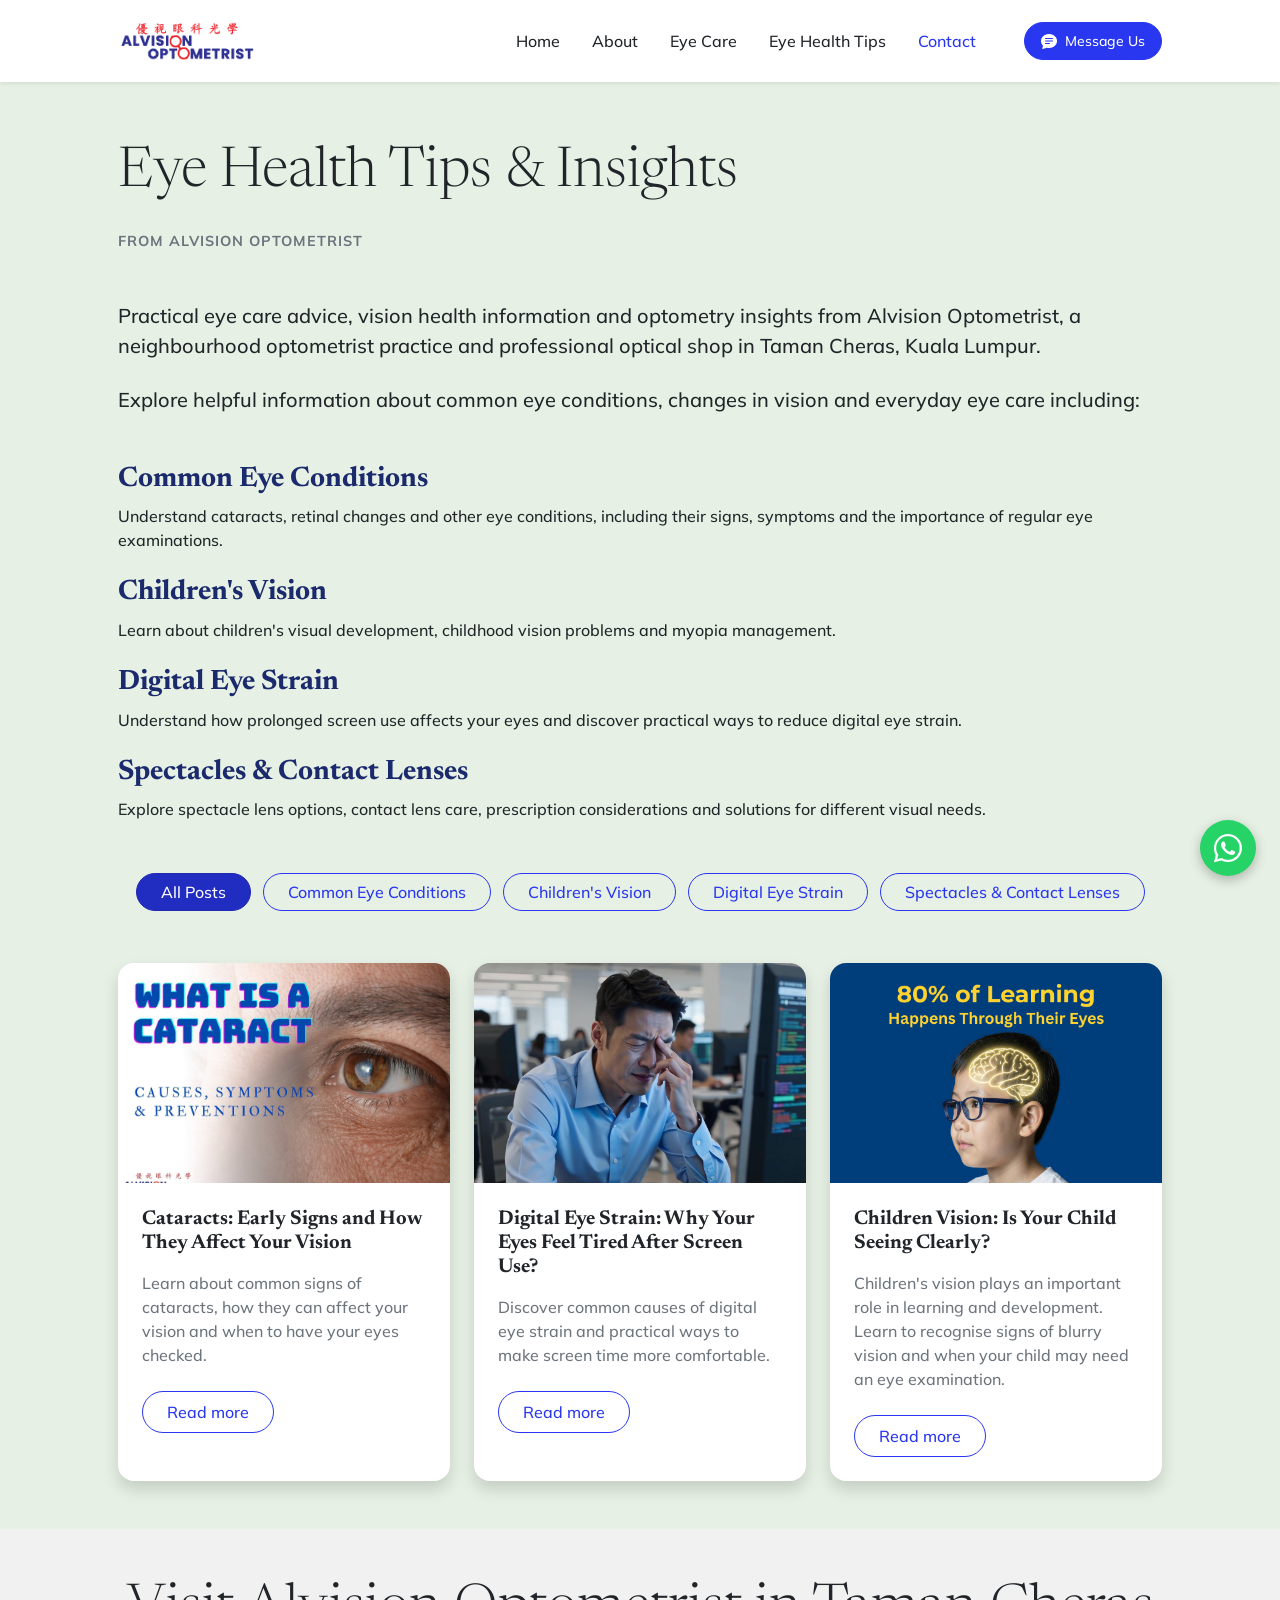
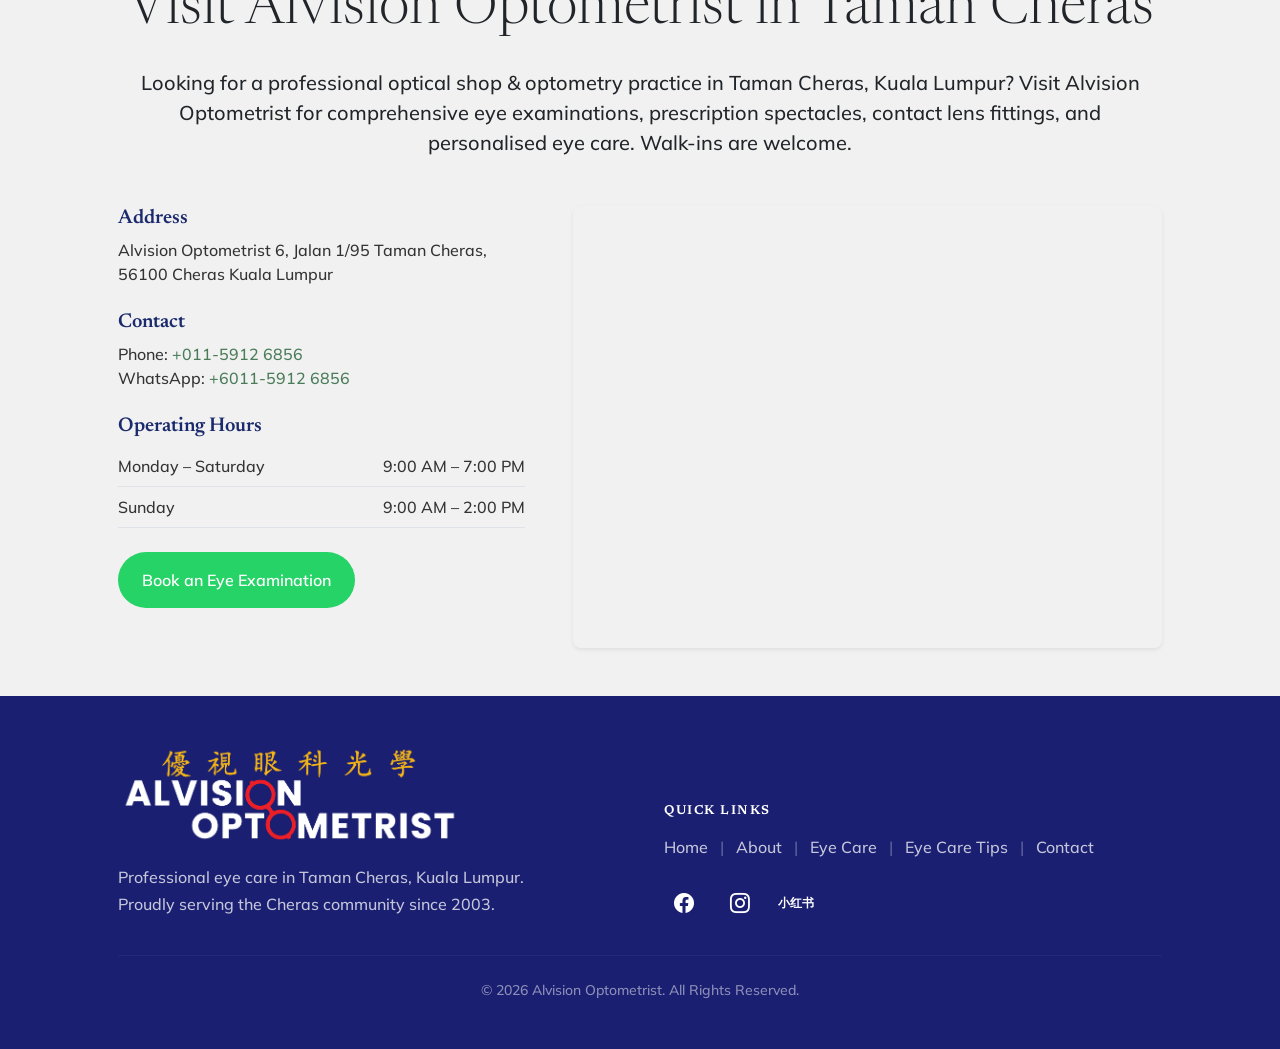
<file: eye-health-tips.html>
<!DOCTYPE html>
<html lang="en">
    <head>
        <meta charset="utf-8" />
        <meta name="viewport" content="width=device-width, initial-scale=1, shrink-to-fit=no" />
        <meta name="description" content="Explore practical eye care advice, vision health information, and optometry insights from Alvision Optometrist in Taman Cheras, Kuala Lumpur." />
        <meta name="author" content="Alvision Optometrist" />
        <meta property="og:title" content="Eye Health Tips & Insights | Alvision Optometrist" />
        <meta property="og:description" content="Explore practical eye care advice, vision health information and optometry insights from Alvision Optometrist." />
        <meta property="og:image" content="https://www.alvisionoptometrist.com.my/assets/img/Alvision%20Storefront.png" />
        <meta property="og:url" content="https://www.alvisionoptometrist.com.my/eye-health-tips.html" />
        <link rel="canonical" href="https://www.alvisionoptometrist.com.my/eye-health-tips.html" />
        <title>Eye Health Tips & Insights | Alvision Optometrist</title>
        <link rel="icon" type="image/x-icon" href="assets/Alvision%20Icon.ico" />

        <!-- Bootstrap icons-->
        <link href="https://cdn.jsdelivr.net/npm/bootstrap-icons@1.5.0/font/bootstrap-icons.css" rel="stylesheet" />
        
        <!-- Google fonts-->
        <link rel="preconnect" href="https://fonts.gstatic.com" />
        <link href="https://fonts.googleapis.com/css2?family=Newsreader:ital,wght@0,600;1,600&amp;display=swap" rel="stylesheet" />
        <link href="https://fonts.googleapis.com/css2?family=Mulish:ital,wght@0,300;0,500;0,600;0,700;1,300;1,500;1,600;1,700&amp;display=swap" rel="stylesheet" />
        <link href="https://fonts.googleapis.com/css2?family=Kanit:ital,wght@0,400;1,400&amp;display=swap" rel="stylesheet" />
        
        
        <!-- ADDED: Chinese font fallback for future use -->
        <link href="https://fonts.googleapis.com/css2?family=Noto+Sans+SC:wght@300;400;500;700&display=swap" rel="stylesheet" />
        
        <!-- Core theme CSS (includes Bootstrap)-->
        <link href="css/styles.css" rel="stylesheet" />
        
        <!-- Google tag (gtag.js) -->
        <script async src="https://www.googletagmanager.com/gtag/js?id=G-LG9G84NLJ4"></script>
        <script>
            window.dataLayer = window.dataLayer || [];
            function gtag(){dataLayer.push(arguments);}
            gtag('js', new Date());

            gtag('config', 'G-LG9G84NLJ4');
        </script>
        
        <script type="application/ld+json">
        {
          "@context": "https://schema.org",
          "@graph": [
            {
              "@type": "CollectionPage",
              "@id": "https://www.alvisionoptometrist.com.my/eye-health-tips.html#webpage",
              "url": "https://www.alvisionoptometrist.com.my/eye-health-tips.html",
              "name": "Eye Health Tips & Insights | Alvision Optometrist",
              "description": "Explore practical eye care advice, vision health information, and optometry insights from Alvision Optometrist in Taman Cheras, Kuala Lumpur.",
              "isPartOf": {
                "@id": "https://www.alvisionoptometrist.com.my/#website"
              },
              "about": {
                "@id": "https://www.alvisionoptometrist.com.my/#business"
              },
              "publisher": {
                "@id": "https://www.alvisionoptometrist.com.my/#business"
              },
              "inLanguage": "en"
            },
            {
              "@type": "BreadcrumbList",
              "@id": "https://www.alvisionoptometrist.com.my/eye-health-tips.html#breadcrumb",
              "itemListElement": [
                {
                  "@type": "ListItem",
                  "position": 1,
                  "name": "Home",
                  "item": "https://www.alvisionoptometrist.com.my/"
                },
                {
                  "@type": "ListItem",
                  "position": 2,
                  "name": "Eye Health Tips & Insights",
                  "item": "https://www.alvisionoptometrist.com.my/eye-health-tips.html"
                }
              ]
            }
          ]
        }
        </script>        

    </head>
    <body id="page-top">

        <!-- Navigation-->
        <nav class="navbar navbar-expand-lg navbar-light fixed-top shadow-sm" id="mainNav">
            <div class="container px-5">
                <!--Top Left Homepage Icon-->    
                <a class="navbar-brand fw-bold" href="#page-top">
                    <img src="assets/img/Alvision Website Logo.png" alt="Alvision Optometrist" data-i18n-alt="nav.brand_alt" height="40">
                </a>    
                <button class="navbar-toggler" type="button" data-bs-toggle="collapse" data-bs-target="#navbarResponsive" aria-controls="navbarResponsive" aria-expanded="false" aria-label="Toggle navigation">
                    <span data-i18n="nav.menu">Menu</span>
                    <i class="bi-list"></i>
                </button>
                <div class="collapse navbar-collapse" id="navbarResponsive">
                    <ul class="navbar-nav ms-auto me-4 my-3 my-lg-0">
                        <li class="nav-item"><a class="nav-link me-lg-3" href="index.html">Home</a></li>
                        <li class="nav-item"><a class="nav-link me-lg-3" href="index.html#about">About</a></li>
                        <li class="nav-item"><a class="nav-link me-lg-3" href="index.html#eyecare">Eye Care</a></li>
                        <!-- Hidden Navi Bar Until Page is Ready
                        <li class="nav-item"><a class="nav-link me-lg-3" href="#brands" data-i18n="nav.brands">Brands</a></li>
                        -->
                        <li class="nav-item"><a class="nav-link me-lg-3" href="#eye-health-tips.html" data-i18n="nav.eyehealthtips">Eye Health Tips</a></li>
                        <li class="nav-item"><a class="nav-link me-lg-3" href="index.html#contactus" data-i18n="nav.contact">Contact</a></li>
                    </ul>
                    
                    <!-- ADDED: Hidden language switcher for future use. Remove "d-none" when Chinese is ready -->
                    <div class="d-none me-3" id="lang-switcher">
                        <button class="btn btn-sm btn-outline-secondary" onclick="setLanguage('en')">EN</button>
                        <button class="btn btn-sm btn-outline-secondary" onclick="setLanguage('zh')">中文</button>
                    </div>
                    
                    <button class="btn btn-primary rounded-pill px-3 mb-2 mb-lg-0" data-bs-toggle="modal" data-bs-target="#feedbackModal">
                        <span class="d-flex align-items-center">
                            <i class="bi-chat-text-fill me-2"></i>
                            <span class="small" data-i18n="nav.contact_btn">Message Us</span>
                        </span>
                    </button>
                </div>
            </div>
        </nav>

        <!-- Floating WhatsApp Button -->
        <a href="https://wa.me/601159126856?text=Hi%20Alvision%2C%20I%27d%20like%20to%20enquire%20about%20an%20eye%20examination."
            target="_blank"
            rel="noopener"
            aria-label="Chat with us on WhatsApp"
            class="whatsapp-float">
            <i class="bi bi-whatsapp"></i>
            <span class="whatsapp-float__bubble">Chat with us</span>
        </a>

        <!-- Hero: Eye Health Tips & Insights -->
        <section id="eyehealthtips" class="py-5" style="background-color: #e6f0e4; padding-top: 140px !important;">
            <div class="container px-5">
                <div class="row gx-5 mb-5">
                    <div class="col-12 text-left">
                        <h1 class="display-4 mb-4" data-i18n="tips.title">Eye Health Tips & Insights</h1>
                        <p class="text-muted fw-bold mb-5" style="letter-spacing: 1px; font-size: 0.9rem;">FROM ALVISION OPTOMETRIST</p>
                        <p class="lead fw-normal text-dark mb-4">Practical eye care advice, vision health information and optometry insights from Alvision Optometrist, a neighbourhood optometrist practice and professional optical shop in Taman Cheras, Kuala Lumpur.</p>
                        <p class="lead fw-normal text-dark mb-5">Explore helpful information about common eye conditions, changes in vision and everyday eye care including:</p>
                        <!-- Topic 1 -->
                        <h2 class="h3 fw-bold mb-2" style="color: #1a2a6c;">Common Eye Conditions</h2>
                        <p class="fw-normal text-dark mb-4">Understand cataracts, retinal changes and other eye conditions, including their signs, symptoms and the importance of regular eye examinations.</p>
                        <!-- Topic 2 -->
                        <h2 class="h3 fw-bold mb-2" style="color: #1a2a6c;">Children's Vision</h2>
                        <p class="fw-normal text-dark mb-4">Learn about children's visual development, childhood vision problems and myopia management.</p>
                        <!-- Topic 3 -->
                        <h2 class="h3 fw-bold mb-2" style="color: #1a2a6c;">Digital Eye Strain</h2>
                        <p class="fw-normal text-dark mb-4">Understand how prolonged screen use affects your eyes and discover practical ways to reduce digital eye strain.</p>
                        <!-- Topic 4 -->
                        <h2 class="h3 fw-bold mb-2" style="color: #1a2a6c;">Spectacles & Contact Lenses</h2>
                        <p class="fw-normal text-dark mb-0">Explore spectacle lens options, contact lens care, prescription considerations and solutions for different visual needs.</p>
                    </div>
                </div>

            <!-- Category Filter Buttons -->
            <div class="text-center mb-5" id="filter-buttons">
                <button class="btn btn-primary rounded-pill px-4 m-1 filter-btn active" data-filter="all">All Posts</button>
                <button class="btn btn-outline-primary rounded-pill px-4 m-1 filter-btn" data-filter="conditions">Common Eye Conditions</button>
                <button class="btn btn-outline-primary rounded-pill px-4 m-1 filter-btn" data-filter="children">Children's Vision</button>
                <button class="btn btn-outline-primary rounded-pill px-4 m-1 filter-btn" data-filter="digital">Digital Eye Strain</button>
                <button class="btn btn-outline-primary rounded-pill px-4 m-1 filter-btn" data-filter="lens">Spectacles & Contact Lenses</button>
            </div>

            <!-- Your 3 Cards Container -->
            <div class="row g-4" id="card-container">
                <!--3 cards section-->
                <!-- Card 1 -->
                <div class="col-12 col-md-4 portfolio-item" data-category="conditions">
                    <div class="card h-100 border-0 shadow rounded-4 overflow-hidden">
                        <a href="#">
                            <img class="card-img-top" src="assets/img/Blog 1 Cataract.jpg" alt="Cataract Tips" style="height: 220px; object-fit: cover;">
                        </a>
                        <div class="card-body p-4">
                            <a href="#" class="text-decoration-none text-dark">
                                <h5 class="card-title fw-bold mb-3" data-i18n="tips.1.title">Cataracts: Early Signs and How They Affect Your Vision</h5>
                            </a>
                            <p class="card-text text-muted mb-4" data-i18n="tips.1.desc">Learn about common signs of cataracts, how they can affect your vision and when to have your eyes checked.</p>
                            <a href="#" class="btn btn-outline-primary rounded-pill px-4 py-2 d-inline-flex align-items-center gap-2" data-i18n="tips.readmore">
                                Read more
                                <svg xmlns="http://www.w3.org/2000/svg" width="16" height="16" fill="currentColor" viewBox="0 0 16 16">
                                    <path fill-rule="evenodd" d="M1 8a.5.5 0 0 1 .5-.5h11.793l-3.147-3.146a.5.5 0 0 1 .708-.708l4 4a.5.5 0 0 1 0 .708l-4 4a.5.5 0 0 1-.708-.708L13.293 8.5H1.5A.5.5 0 0 1 1 8z"/>
                                </svg>
                            </a>
                        </div>
                    </div>
                </div>
                            
                <!-- Card 2 -->
                <div class="col-12 col-md-4 portfolio-item" data-category="digital">
                    <div class="card h-100 border-0 shadow rounded-4 overflow-hidden">
                        <a href="#">
                            <img class="card-img-top" src="assets/img/Blog 2 Digital Eye Strain.jpg" alt="Digital eye strain tips" style="height: 220px; object-fit: cover;">
                        </a>
                        <div class="card-body p-4">
                            <a href="#" class="text-decoration-none text-dark">
                                <h5 class="card-title fw-bold mb-3" data-i18n="tips.2.title">Digital Eye Strain: Why Your Eyes Feel Tired After Screen Use?</h5>
                            </a>
                            <p class="card-text text-muted mb-4" data-i18n="tips.2.desc">Discover common causes of digital eye strain and practical ways to make screen time more comfortable.</p>
                            <a href="#" class="btn btn-outline-primary rounded-pill px-4 py-2 d-inline-flex align-items-center gap-2" data-i18n="tips.readmore">
                                Read more
                                <svg xmlns="http://www.w3.org/2000/svg" width="16" height="16" fill="currentColor" viewBox="0 0 16 16">
                                    <path fill-rule="evenodd" d="M1 8a.5.5 0 0 1 .5-.5h11.793l-3.147-3.146a.5.5 0 0 1 .708-.708l4 4a.5.5 0 0 1 0 .708l-4 4a.5.5 0 0 1-.708-.708L13.293 8.5H1.5A.5.5 0 0 1 1 8z"/>
                                </svg>
                            </a>
                        </div>
                    </div>
                </div>
                
                <!-- Card 3 -->
                <div class="col-12 col-md-4 portfolio-item" data-category="children">
                    <div class="card h-100 border-0 shadow rounded-4 overflow-hidden">
                        <a href="#">
                            <img class="card-img-top" src="assets/img/Blog 3 Children Vision.png" alt="Children vision tips" style="height: 220px; object-fit: cover;">
                        </a>
                        <div class="card-body p-4">
                            <a href="#" class="text-decoration-none text-dark">
                                <h5 class="card-title fw-bold mb-3" data-i18n="tips.3.title">Children Vision: Is Your Child Seeing Clearly?</h5>
                            </a>
                            <p class="card-text text-muted mb-4" data-i18n="tips.3.desc">Children's vision plays an important role in learning and development. Learn to recognise signs of blurry vision and when your child may need an eye examination.</p>
                            <a href="#" class="btn btn-outline-primary rounded-pill px-4 py-2 d-inline-flex align-items-center gap-2" data-i18n="tips.readmore">
                                Read more
                                <svg xmlns="http://www.w3.org/2000/svg" width="16" height="16" fill="currentColor" viewBox="0 0 16 16">
                                    <path fill-rule="evenodd" d="M1 8a.5.5 0 0 1 .5-.5h11.793l-3.147-3.146a.5.5 0 0 1 .708-.708l4 4a.5.5 0 0 1 0 .708l-4 4a.5.5 0 0 1-.708-.708L13.293 8.5H1.5A.5.5 0 0 1 1 8z"/>
                                </svg>
                            </a>
                        </div>
                    </div>
                </div>
            </div>
        </section>

        <!-- Section 7: Visit Our Clinic -->
        <section id="contactus" class="py-5" style="background: rgb(241, 241, 241);">
            <div class="container px-5">
                
                <div class="row gx-5 mb-5">
                    <div class="col-12 text-center">
                        <h2 class="display-4 mb-4" data-i18n="contact.title">Visit Alvision Optometrist in Taman Cheras</h2>
                        <p class="lead fw-normal text-dark mb-0" data-i18n="contact.subtitle">Looking for a professional optical shop & optometry practice in Taman Cheras, Kuala Lumpur? Visit Alvision Optometrist for comprehensive eye examinations, prescription spectacles, contact lens fittings, and personalised eye care. Walk-ins are welcome.</p>
                    </div>
                </div>

                <div class="row g-5 align-items-stretch">
                    <!-- LEFT COLUMN: Address, Contact, Hours -->
                    <div class="col-lg-5">
                        <div class="mb-4">
                            <h5 style="color: #1a2a6c;" data-i18n="contact.address_title">
                                <i class="bi bi-geo-alt-fill me-2 text-primary"></i>
                                Address
                            </h5>
                            <p class="mb-0" style="color: #333;" data-i18n="contact.address_text">
                                Alvision Optometrist<br />
                                6, Jalan 1/95<br />
                                Taman Cheras, 56100 Cheras<br />
                                Kuala Lumpur
                            </p>
                        </div>

                        <!-- Contact Number -->
                        <div class="mb-4">
                            <h5 style="color: #1a2a6c;" data-i18n="contact.contact_title">
                                <i class="bi bi-telephone-fill me-2 text-primary"></i>
                                Contact
                            </h5>
                            <p class="mb-0" style="color: #333;">
                                <span data-i18n="contact.phone_label">Phone:</span> <a href="tel:+601159126856" style="color: #4a7c59; text-decoration: none;">+011-5912 6856</a>
                            </p>
                            <p class="mb-0" style="color: #333;">
                                <span data-i18n="contact.whatsapp_label">WhatsApp:</span> <a href="https://wa.me/6011159126856" target="_blank" style="color: #4a7c59; text-decoration: none;">+6011-5912 6856</a>
                            </p>
                        </div>

                        <!-- Operating Hours -->
                        <div class="mb-4">
                            <h5 style="color: #1a2a6c;" data-i18n="contact.hours_title">
                                <i class="bi bi-clock-fill me-2 text-primary"></i>
                                Operating Hours
                            </h5>
                            <ul class="list-unstyled mb-0" style="color: #333;">
                                <li class="d-flex justify-content-between border-bottom py-2">
                                    <span data-i18n="contact.mon_sat">Monday – Saturday</span>
                                    <span data-i18n="contact.time_mon_sat">9:00 AM – 7:00 PM</span>
                                </li>
                                <li class="d-flex justify-content-between border-bottom py-2">
                                    <span data-i18n="contact.sunday">Sunday</span>
                                    <span data-i18n="contact.time_sun">9:00 AM – 2:00 PM</span>
                                </li>
                            </ul>
                        </div>

                        <!-- ✅ Button moved here — inside the left column, below hours -->
                        <div class="mt-4">
                            <a href="https://wa.me/601159126856?text=Hi%20Alvision%2C%20I%27d%20like%20to%20book%20an%20eye%20examination."
                            target="_blank"
                            class="btn py-3 px-4 rounded-pill text-white"
                            style="background-color: #25D366; border: none; font-weight: 600;"
                            data-i18n="contact.book_btn">
                                <i class="bi bi-whatsapp me-2"></i>
                                Book an Eye Examination
                            </a>
                        </div>
                    </div>

                    <!-- RIGHT COLUMN: Google Map -->
                    <div class="col-lg-7">
                        <div class="ratio ratio-4x3 h-100 rounded-3 overflow-hidden shadow-sm">
                        <iframe
                            src="https://www.google.com/maps/embed?pb=!1m14!1m8!1m3!1d3983.9775104021332!2d101.7397634!3d3.1006347!3m2!1i1024!2i768!4f13.1!3m3!1m2!1s0x31cc35d234053321%3A0xedd405042451b4f2!2zQWx2aXNpb24gT3B0b21ldHJpc3Qg5YSq6KaW55y856eR5YWJ5a24!5e0!3m2!1sen!2smy!4v1791963682935!5m2!1sen!2smy" 
                            style="border:0;" 
                            allowfullscreen="" 
                            loading="lazy" 
                            referrerpolicy="no-referrer-when-downgrade"
                            title="Alvision Optometrist Location">
                        </iframe>
                    </div>
                </div>
            </div>
        </section>


        <!-- Footer -->
        <footer class="py-5" style="background-color: #1a1f71;">
            <div class="container px-5">

                <!-- Top: Logo + Bio | Quick Links -->
                <div class="row g-5 mb-4">

                    <!-- Column 1: Logo + Bio -->
                    <div class="col-lg-6">
                        <img src="assets/img/Alvision Website Logo Gold white.png"
                            alt="Alvision Optometrist"
                            style="height: 100px; margin-bottom: 1.25rem;">

                        <p class="mb-0" style="color: rgba(255,255,255,0.75); max-width: 420px; line-height: 1.7;">
                            Professional eye care in Taman Cheras, Kuala Lumpur. Proudly serving the Cheras community since 2003.
                        </p>
                    </div>

                    <!-- Column 2: Quick Links + Socials -->
                    <div class="col-lg-6">
                        <h6 class="text-white mb-3"
                            style="letter-spacing: 1.5px; text-transform: uppercase; font-size: 0.8rem; font-weight: 600; margin-top: 60px;">
                            Quick Links
                        </h6>

                        <!-- Quick Links — inline with dividers -->
                        <nav class="mb-4" style="color: rgba(255,255,255,0.75);">
                            <a href="index.html" style="color: rgba(255,255,255,0.75); text-decoration: none;">Home</a>
                            <span class="mx-2" style="color: rgba(255,255,255,0.3);">|</span>
                            <a href="index.html#about" style="color: rgba(255,255,255,0.75); text-decoration: none;">About</a>
                            <span class="mx-2" style="color: rgba(255,255,255,0.3);">|</span>
                            <a href="index.html#eyecare" style="color: rgba(255,255,255,0.75); text-decoration: none;">Eye Care</a>
                            <span class="mx-2" style="color: rgba(255,255,255,0.3);">|</span>
                            <!-- Hidden
                            <a href="brands.html" style="color: rgba(255,255,255,0.75); text-decoration: none;">Brands</a>
                            <span class="mx-2" style="color: rgba(255,255,255,0.3);">|</span>
                            -->
                            <a href="eye-health-tips.html#page-top" style="color: rgba(255,255,255,0.75); text-decoration: none;">Eye Care Tips</a>
                            <span class="mx-2" style="color: rgba(255,255,255,0.3);">|</span>
                            <a href="eye-health-tips.html#contactus" style="color: rgba(255,255,255,0.75); text-decoration: none;">Contact</a>
                            
                        </nav>

                        <!-- Social Icons -->
                        <div class="d-flex align-items-center gap-3">

                            <!-- Facebook -->
                            <a href="https://facebook.com/AlvisionOptometrist/"
                            target="_blank"
                            aria-label="Facebook"
                            class="d-flex align-items-center justify-content-center rounded-circle"
                            style="width: 40px; height: 40px; color: #ffffff; text-decoration: none; font-size: 1.25rem;">
                                <i class="bi bi-facebook"></i>
                            </a>

                            <!-- Instagram -->
                            <a href="https://instagram.com/alvisionoptometrist/"
                            target="_blank"
                            aria-label="Instagram"
                            class="d-flex align-items-center justify-content-center rounded-circle"
                            style="width: 40px; height: 40px; color: #ffffff; text-decoration: none; font-size: 1.25rem;">
                                <i class="bi bi-instagram"></i>
                            </a>

                            <!-- Xiaohongshu (小红书) -->
                            <a href="https://xhslink.cn/m/6MMS0j9XGb7"
                            target="_blank"
                            aria-label="Xiaohongshu"
                            class="d-flex align-items-center justify-content-center rounded-circle"
                            style="width: 40px; height: 40px; color: #ffffff; text-decoration: none; font-weight: 700; font-size: 0.75rem;">
                                小红书
                            </a>
                        </div>
                    </div>
                </div>

        
                <!-- Divider -->
                <hr style="border-color: rgba(255,255,255,0.15); margin: 2rem 0 1.5rem 0;">

                <!-- Bottom: Copyright -->
                <div class="text-center small" style="color: rgba(255,255,255,0.5);">
                    &copy; <span id="footer-year"></span> Alvision Optometrist. All Rights Reserved.
                </div>
            </div>
        </footer>

        <script>
            // Auto-update copyright year
            document.getElementById('footer-year').textContent = new Date().getFullYear();
        </script>
        
        <!-- Feedback Modal-->
        <div class="modal fade" id="feedbackModal" tabindex="-1" aria-labelledby="feedbackModalLabel" aria-hidden="true">
            <div class="modal-dialog modal-dialog-centered">
                <div class="modal-content">
                    <div class="modal-header bg-gradient-primary-to-secondary p-4">
                        <!-- ADDED: data-i18n -->
                        <h5 class="modal-title font-alt text-white" id="feedbackModalLabel" data-i18n="modal.title">Have Questions About Your Eyes?</h5>
                        <button class="btn-close btn-close-white" type="button" data-bs-dismiss="modal" aria-label="Close"></button>
                    </div>
                    <div class="modal-body border-0 p-4">
                        <form action="https://api.web3forms.com/submit" method="POST">
                            <!-- Web3Forms Access Key -->
                            <input type="hidden" name="access_key" value="743deed4-ab1b-4aba-9fd5-9195cc86eab8">
    
                            <!-- Optional: Redirect to a custom Thank You page 
                            <input type="hidden" name="redirect" value="https://yourwebsite.com/thank-you.html">
                            -->

                            <!-- Name input-->
                            <div class="mb-3 medium text-muted" data-i18n="modal.intro_text">
                                From eye strain to myopia control and spectacle advice, our optometry team is here to help. Drop us a message below!
                            </div>

                            <div class="form-floating mb-3">
                                <input class="form-control" id="name" name="name" type="text" placeholder="Enter your name..." required />
                                <!-- ADDED: data-i18n -->
                                <label for="name" data-i18n="modal.name_label">Name</label>
                                <!-- ADDED: data-i18n -->
                                <div class="invalid-feedback" data-sb-feedback="name:required" data-i18n="modal.name_error">A name is required.</div>
                            </div>

                            <!-- Phone number input-->
                            <div class="form-floating mb-3">
                                <input class="form-control" id="phone" name="phone" type="tel" placeholder="(123) 456-7890" required />
                                <!-- ADDED: data-i18n -->
                                <label for="phone" data-i18n="modal.phone_label">Phone number</label>
                                <!-- ADDED: data-i18n -->
                                <div class="invalid-feedback" data-sb-feedback="phone:required" data-i18n="modal.phone_error">A phone number is required.</div>
                            </div>

                            <!-- Email address input-->
                            <div class="form-floating mb-3">
                                <input class="form-control" id="email" name="email" type="email" placeholder="name@example.com" />
                                <label for="email" data-i18n="modal.email_label">Email address (optional)</label>
                            </div>

                            <!-- Message input-->
                            <div class="form-floating mb-3">
                                <textarea class="form-control" id="message" name="message" placeholder="Enter your message here..." style="height: 10rem" required></textarea>
                                <!-- ADDED: data-i18n -->
                                <label for="message" data-i18n="modal.message_label">Ask us anything about your eyes</label>
                                <!-- ADDED: data-i18n -->
                                <div class="invalid-feedback" data-sb-feedback="message:required" data-i18n="modal.message_error">A message is required.</div>
                            </div>

                            <!-- Submit Button-->
                            <div class="d-grid">
                                <button class="btn btn-primary rounded-pill btn-lg" type="submit" data-i18n="modal.submit">Submit</button>
                            </div>
                        </form>
                    </div>
                </div>
            </div>
        </div>
        
        <!-- Bootstrap core JS-->
        <script src="https://cdn.jsdelivr.net/npm/bootstrap@5.2.3/dist/js/bootstrap.bundle.min.js"></script>
        
        <!-- Core theme JS-->
        <script src="js/scripts.js"></script>
        
        <!-- Translation file -->
        <script src="js/lang.js"></script>

        <script>
            document.addEventListener("DOMContentLoaded", function() {
                const filterButtons = document.querySelectorAll('.filter-btn');
                const cards = document.querySelectorAll('.portfolio-item');

                filterButtons.forEach(button => {
                    button.addEventListener('click', function() {
                        // 1. Remove 'active' class from all buttons, add to the clicked one
                        filterButtons.forEach(btn => {
                            btn.classList.remove('btn-primary', 'active');
                            btn.classList.add('btn-outline-primary');
                        });
                        this.classList.remove('btn-outline-primary');
                        this.classList.add('btn-primary', 'active');

                        // 2. Get the category to filter
                        const filterValue = this.getAttribute('data-filter');

                        // 3. Loop through cards and hide/show
                        cards.forEach(card => {
                            if (filterValue === 'all' || card.getAttribute('data-category') === filterValue) {
                                card.style.display = 'block'; // Show it
                            } else {
                                card.style.display = 'none';  // Hide it
                            }
                        });
                    });
                });
            });
        </script>
    </body>
</html>
</file>
